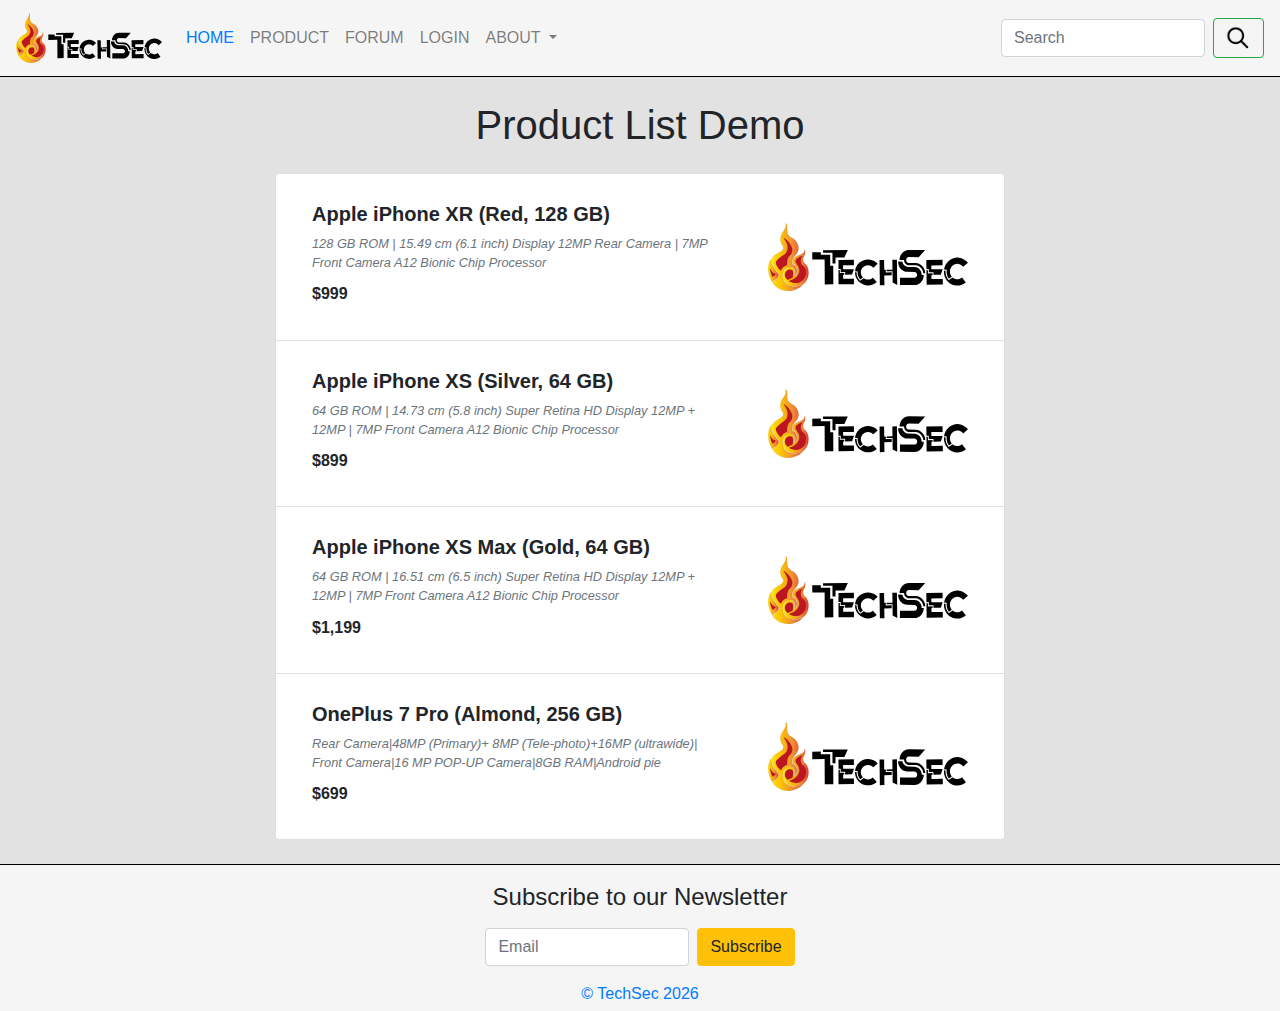
<file: TechSec-main/index.html>
<!DOCTYPE html>
<html>
  <head>
    <title>Welcome to TechSec! Best Price Hub So Far!</title>
    <!-- shows in browser tab-->
    <meta charset="UTF-8" />
    <meta name="viewport" content="width=device-width, initial-scale=1" />
    <!-- external css links -->
    <link rel="stylesheet" href="css/main.css" />
    <link
      rel="stylesheet"
      href="https://maxcdn.bootstrapcdn.com/bootstrap/4.0.0/css/bootstrap.min.css"
      integrity="sha384-Gn5384xqQ1aoWXA+058RXPxPg6fy4IWvTNh0E263XmFcJlSAwiGgFAW/dAiS6JXm"
      crossorigin="anonymous"
    />
    <link rel="shortcut icon" type="image/x-icon" href="images/logo.ico" />

    <script
      src="https://code.jquery.com/jquery-3.2.1.slim.min.js"
      integrity="sha384-KJ3o2DKtIkvYIK3UENzmM7KCkRr/rE9/Qpg6aAZGJwFDMVNA/GpGFF93hXpG5KkN"
      crossorigin="anonymous"
    ></script>
    <script
      src="https://cdnjs.cloudflare.com/ajax/libs/popper.js/1.12.9/umd/popper.min.js"
      integrity="sha384-ApNbgh9B+Y1QKtv3Rn7W3mgPxhU9K/ScQsAP7hUibX39j7fakFPskvXusvfa0b4Q"
      crossorigin="anonymous"
    ></script>
    <script
      src="https://maxcdn.bootstrapcdn.com/bootstrap/4.0.0/js/bootstrap.min.js"
      integrity="sha384-JZR6Spejh4U02d8jOt6vLEHfe/JQGiRRSQQxSfFWpi1MquVdAyjUar5+76PVCmYl"
      crossorigin="anonymous"
    ></script>
    <script src="js/main.js" type="text/javascript"></script>
  </head>

  <body id="top">
    <button onclick="topFunction()" id="myBtn" title="Go to top">
      <img class="UpArrow_style" src="images/Up-Arrow.svg" width="30" />
    </button>

    <!-- Navbar (sit on top) -->

    <nav class="navbar navbar-expand-lg navbar-light">
      <button
        class="navbar-toggler"
        type="button"
        data-toggle="collapse"
        data-target="#navbarTogglerDemo03"
        aria-controls="navbarTogglerDemo03"
        aria-expanded="false"
        aria-label="Toggle navigation"
      >
        <span class="navbar-toggler-icon"></span>
      </button>

      <a class="navbar-brand" href="index.html">
        <img
          loading="lazy"
          src="images/logo.svg"
          alt=""
          height="50"
          class="d-inline-block logo"
        />
      </a>

      <div class="collapse navbar-collapse" id="navbarTogglerDemo03">
        <ul class="navbar-nav mr-auto text-center mt-2 mt-lg-0">
          <li class="nav-item active">
            <a class="nav-link" href="index.html">HOME</a>
          </li>

          <li class="nav-item">
            <a class="nav-link" href="pages/product.html">PRODUCT</a>
          </li>

          <li class="nav-item">
            <a class="nav-link" href="pages/forum.html">FORUM</a>
          </li>

          <li class="nav-item">
            <a class="nav-link" href="pages/login.html">LOGIN</a>
          </li>

          <li class="nav-item dropdown">
            <a
              class="nav-link dropdown-toggle"
              href="#"
              id="navbarDropdown"
              role="button"
              data-toggle="dropdown"
              aria-haspopup="true"
              aria-expanded="false"
            >
              ABOUT
            </a>
            <div
              class="dropdown-menu text-center"
              aria-labelledby="navbarDropdown"
            >
              <a class="dropdown-item" href="pages/about.html">About Us</a>
              <a class="dropdown-item" href="pages/contact.html">Contact Us</a>
              <a class="dropdown-item" href="pages/faq.html">FAQ</a>
              <div class="dropdown-divider"></div>
              <a class="dropdown-item" href="pages/pp.html">Privacy Policy</a>
              <a class="dropdown-item" href="pages/tos.html"
                >Terms of Service</a
              >
              <a class="dropdown-item" href="pages/tracking.html">Tracking</a>
            </div>
          </li>
        </ul>
        <form class="form-inline my-2 my-lg-0 justify-content-center">
          <input
            class="form-control mr-sm-2"
            type="search"
            placeholder="Search"
            aria-label="Search"
          />
          <button class="btn btn-outline-success my-2 my-sm-0" type="submit">
            <img
              loading="lazy"
              src="images/mag.png"
              alt=""
              width="25"
              height="25"
            />
          </button>
        </form>
      </div>
    </nav>
    <!-- Start Body -->

    <div class="container py-4">
      <div class="row text-center mb-3">
        <div class="col-lg-7 mx-auto">
          <h1>Product List Demo</h1>
        </div>
      </div>

      <div class="row">
        <div class="col-lg-8 mx-auto">
          <!-- List group-->
          <ul class="list-group shadow">
            <!-- list group item-->
            <li class="list-group-item">
              <!-- Custom content-->
              <div
                class="media align-items-lg-center flex-column flex-lg-row p-3"
              >
                <div class="media-body order-2 order-lg-1">
                  <h5 class="mt-0 font-weight-bold mb-2">
                    Apple iPhone XR (Red, 128 GB)
                  </h5>
                  <p class="font-italic text-muted mb-0 small">
                    128 GB ROM | 15.49 cm (6.1 inch) Display 12MP Rear Camera |
                    7MP Front Camera A12 Bionic Chip Processor
                  </p>
                  <div
                    class="
                      d-flex
                      align-items-center
                      justify-content-between
                      mt-1
                    "
                  >
                    <h6 class="font-weight-bold my-2">$999</h6>
                    <ul class="list-inline small">
                      <li class="list-inline-item m-0">
                        <i class="fa fa-star text-success"></i>
                      </li>
                      <li class="list-inline-item m-0">
                        <i class="fa fa-star text-success"></i>
                      </li>
                      <li class="list-inline-item m-0">
                        <i class="fa fa-star text-success"></i>
                      </li>
                      <li class="list-inline-item m-0">
                        <i class="fa fa-star text-success"></i>
                      </li>
                      <li class="list-inline-item m-0">
                        <i class="fa fa-star-o text-gray"></i>
                      </li>
                    </ul>
                  </div>
                </div>
                <img
                  src="images/logo.svg"
                  alt="Generic placeholder image"
                  width="200"
                  class="ml-lg-5 order-1 order-lg-2"
                />
              </div>
              <!-- End -->
            </li>
            <!-- End -->
            <!-- list group item-->
            <li class="list-group-item">
              <!-- Custom content-->
              <div
                class="media align-items-lg-center flex-column flex-lg-row p-3"
              >
                <div class="media-body order-2 order-lg-1">
                  <h5 class="mt-0 font-weight-bold mb-2">
                    Apple iPhone XS (Silver, 64 GB)
                  </h5>
                  <p class="font-italic text-muted mb-0 small">
                    64 GB ROM | 14.73 cm (5.8 inch) Super Retina HD Display 12MP
                    + 12MP | 7MP Front Camera A12 Bionic Chip Processor
                  </p>
                  <div
                    class="
                      d-flex
                      align-items-center
                      justify-content-between
                      mt-1
                    "
                  >
                    <h6 class="font-weight-bold my-2">$899</h6>
                    <ul class="list-inline small">
                      <li class="list-inline-item m-0">
                        <i class="fa fa-star text-success"></i>
                      </li>
                      <li class="list-inline-item m-0">
                        <i class="fa fa-star text-success"></i>
                      </li>
                      <li class="list-inline-item m-0">
                        <i class="fa fa-star text-success"></i>
                      </li>
                      <li class="list-inline-item m-0">
                        <i class="fa fa-star text-success"></i>
                      </li>
                      <li class="list-inline-item m-0">
                        <i class="fa fa-star text-success"></i>
                      </li>
                    </ul>
                  </div>
                </div>
                <img
                  src="images/logo.svg"
                  alt="Generic placeholder image"
                  width="200"
                  class="ml-lg-5 order-1 order-lg-2"
                />
              </div>
              <!-- End -->
            </li>
            <!-- End -->
            <!-- list group item -->
            <li class="list-group-item">
              <!-- Custom content-->
              <div
                class="media align-items-lg-center flex-column flex-lg-row p-3"
              >
                <div class="media-body order-2 order-lg-1">
                  <h5 class="mt-0 font-weight-bold mb-2">
                    Apple iPhone XS Max (Gold, 64 GB)
                  </h5>
                  <p class="font-italic text-muted mb-0 small">
                    64 GB ROM | 16.51 cm (6.5 inch) Super Retina HD Display 12MP
                    + 12MP | 7MP Front Camera A12 Bionic Chip Processor
                  </p>
                  <div
                    class="
                      d-flex
                      align-items-center
                      justify-content-between
                      mt-1
                    "
                  >
                    <h6 class="font-weight-bold my-2">$1,199</h6>
                    <ul class="list-inline small">
                      <li class="list-inline-item m-0">
                        <i class="fa fa-star text-success"></i>
                      </li>
                      <li class="list-inline-item m-0">
                        <i class="fa fa-star text-success"></i>
                      </li>
                      <li class="list-inline-item m-0">
                        <i class="fa fa-star text-success"></i>
                      </li>
                      <li class="list-inline-item m-0">
                        <i class="fa fa-star text-success"></i>
                      </li>
                      <li class="list-inline-item m-0">
                        <i class="fa fa-star-o text-gray"></i>
                      </li>
                    </ul>
                  </div>
                </div>
                <img
                  src="images/logo.svg"
                  alt="Generic placeholder image"
                  width="200"
                  class="ml-lg-5 order-1 order-lg-2"
                />
              </div>
              <!-- End -->
            </li>
            <!-- End -->
            <!-- list group item -->
            <li class="list-group-item">
              <!-- Custom content-->
              <div
                class="media align-items-lg-center flex-column flex-lg-row p-3"
              >
                <div class="media-body order-2 order-lg-1">
                  <h5 class="mt-0 font-weight-bold mb-2">
                    OnePlus 7 Pro (Almond, 256 GB)
                  </h5>
                  <p class="font-italic text-muted mb-0 small">
                    Rear Camera|48MP (Primary)+ 8MP (Tele-photo)+16MP
                    (ultrawide)| Front Camera|16 MP POP-UP Camera|8GB
                    RAM|Android pie
                  </p>
                  <div
                    class="
                      d-flex
                      align-items-center
                      justify-content-between
                      mt-1
                    "
                  >
                    <h6 class="font-weight-bold my-2">$699</h6>
                    <ul class="list-inline small">
                      <li class="list-inline-item m-0">
                        <i class="fa fa-star text-success"></i>
                      </li>
                      <li class="list-inline-item m-0">
                        <i class="fa fa-star text-success"></i>
                      </li>
                      <li class="list-inline-item m-0">
                        <i class="fa fa-star text-success"></i>
                      </li>
                      <li class="list-inline-item m-0">
                        <i class="fa fa-star text-success"></i>
                      </li>
                      <li class="list-inline-item m-0">
                        <i class="fa fa-star text-success"></i>
                      </li>
                    </ul>
                  </div>
                </div>
                <img
                  src="images/logo.svg"
                  alt="Generic placeholder image"
                  width="200"
                  class="ml-lg-5 order-1 order-lg-2"
                />
              </div>
              <!-- End -->
            </li>
            <!-- End -->
          </ul>
          <!-- End -->
        </div>
      </div>
    </div>
    <!-- End body -->
  </body>
  <footer class="text-center">
    <h4 class="my-2">Subscribe to our Newsletter</h4>
    <form class="form-inline my-2 justify-content-center">
      <input
        class="form-control mr-sm-2"
        type="email"
        placeholder="Email"
        aria-label="Email"
      />
      <button class="btn btn-warning my-2 my-sm-2" type="submit">
        Subscribe
      </button>
    </form>
    <a href="https://www.techsec.cf/"
      >© TechSec <span id="copyrightFooter"></span
    ></a>
  </footer>
</html>
</file>
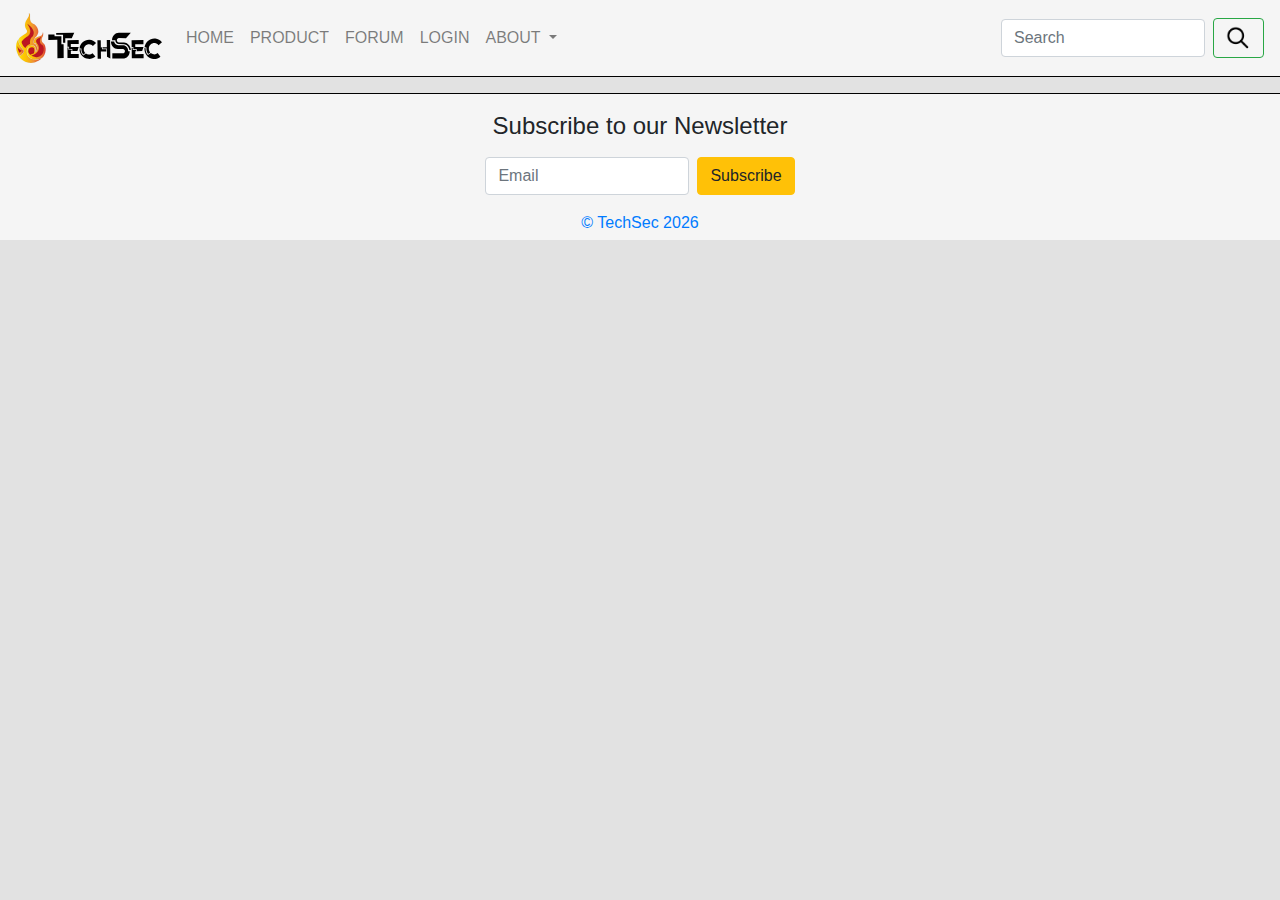
<file: TechSec-main/pages/about.html>
<!DOCTYPE html>
<html>
  <head>
    <title>TechSec - About</title>
    <!-- shows in browser tab-->
    <meta charset="UTF-8" />
    <meta name="viewport" content="width=device-width, initial-scale=1" />
    <!-- external css links -->
    <link rel="stylesheet" href="../css/main.css" />
    <link
      rel="stylesheet"
      href="https://maxcdn.bootstrapcdn.com/bootstrap/4.0.0/css/bootstrap.min.css"
      integrity="sha384-Gn5384xqQ1aoWXA+058RXPxPg6fy4IWvTNh0E263XmFcJlSAwiGgFAW/dAiS6JXm"
      crossorigin="anonymous"
    />
    <link rel="shortcut icon" type="image/x-icon" href="../images/logo.ico" />

    <script
      src="https://code.jquery.com/jquery-3.2.1.slim.min.js"
      integrity="sha384-KJ3o2DKtIkvYIK3UENzmM7KCkRr/rE9/Qpg6aAZGJwFDMVNA/GpGFF93hXpG5KkN"
      crossorigin="anonymous"
    ></script>
    <script
      src="https://cdnjs.cloudflare.com/ajax/libs/popper.js/1.12.9/umd/popper.min.js"
      integrity="sha384-ApNbgh9B+Y1QKtv3Rn7W3mgPxhU9K/ScQsAP7hUibX39j7fakFPskvXusvfa0b4Q"
      crossorigin="anonymous"
    ></script>
    <script
      src="https://maxcdn.bootstrapcdn.com/bootstrap/4.0.0/js/bootstrap.min.js"
      integrity="sha384-JZR6Spejh4U02d8jOt6vLEHfe/JQGiRRSQQxSfFWpi1MquVdAyjUar5+76PVCmYl"
      crossorigin="anonymous"
    ></script>
    <script src="../js/main.js" type="text/javascript"></script>
  </head>

  <body id="top">
    <button onclick="topFunction()" id="myBtn" title="Go to top">
      <img class="UpArrow_style" src="../images/Up-Arrow.svg" width="30" />
    </button>

    <!-- Navbar (sit on top) -->

    <nav class="navbar navbar-expand-lg navbar-light">
      <button
        class="navbar-toggler"
        type="button"
        data-toggle="collapse"
        data-target="#navbarTogglerDemo03"
        aria-controls="navbarTogglerDemo03"
        aria-expanded="false"
        aria-label="Toggle navigation"
      >
        <span class="navbar-toggler-icon"></span>
      </button>

      <a class="navbar-brand" href="../index.html">
        <img
          loading="lazy"
          src="../images/logo.svg"
          alt=""
          height="50"
          class="d-inline-block logo"
        />
      </a>

      <div class="collapse navbar-collapse" id="navbarTogglerDemo03">
        <ul class="navbar-nav mr-auto text-center mt-2 mt-lg-0">
          <li class="nav-item">
            <a class="nav-link" href="../index.html">HOME</a>
          </li>

          <li class="nav-item">
            <a class="nav-link" href="../pages/product.html">PRODUCT</a>
          </li>

          <li class="nav-item">
            <a class="nav-link" href="../pages/forum.html">FORUM</a>
          </li>

          <li class="nav-item">
            <a class="nav-link" href="../pages/login.html">LOGIN</a>
          </li>

          <li class="nav-item dropdown">
            <a
              class="nav-link dropdown-toggle"
              href="#"
              id="navbarDropdown"
              role="button"
              data-toggle="dropdown"
              aria-haspopup="true"
              aria-expanded="false"
            >
              ABOUT
            </a>
            <div
              class="dropdown-menu text-center"
              aria-labelledby="navbarDropdown"
            >
              <a class="dropdown-item active" href="../pages/about.html"
                >About Us</a
              >
              <a class="dropdown-item" href="../pages/contact.html"
                >Contact Us</a
              >
              <a class="dropdown-item" href="../pages/faq.html">FAQ</a>
              <div class="dropdown-divider"></div>
              <a class="dropdown-item" href="../pages/pp.html"
                >Privacy Policy</a
              >
              <a class="dropdown-item" href="../pages/tos.html"
                >Terms of Service</a
              >
              <a class="dropdown-item" href="../pages/tracking.html"
                >Tracking</a
              >
            </div>
          </li>
        </ul>
        <form class="form-inline my-2 my-lg-0 justify-content-center">
          <input
            class="form-control mr-sm-2"
            type="search"
            placeholder="Search"
            aria-label="Search"
          />
          <button class="btn btn-outline-success my-2 my-sm-0" type="submit">
            <img
              loading="lazy"
              src="../images/mag.png"
              alt=""
              width="25"
              height="25"
            />
          </button>
        </form>
      </div>
    </nav>

    <!-- Start body -->
    <div class="m-3"></div>

    <!-- End body -->
  </body>
  <footer class="text-center">
    <h4 class="my-2">Subscribe to our Newsletter</h4>
    <form class="form-inline my-2 justify-content-center">
      <input
        class="form-control mr-sm-2"
        type="email"
        placeholder="Email"
        aria-label="Email"
      />
      <button class="btn btn-warning my-2 my-sm-2" type="submit">
        Subscribe
      </button>
    </form>
    <a href="https://www.techsec.cf/"
      >© TechSec <span id="copyrightFooter"></span
    ></a>
  </footer>
</html>
</file>
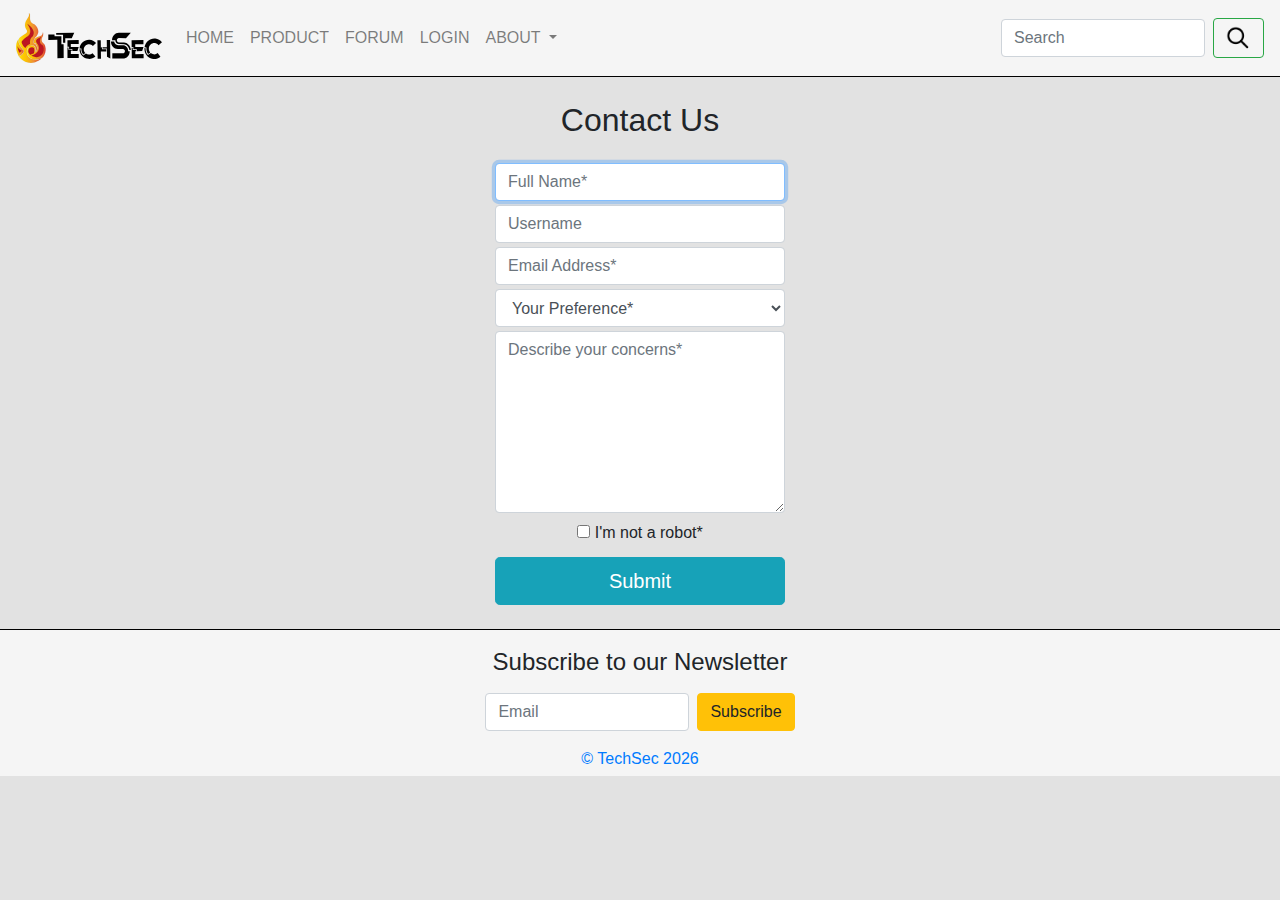
<file: TechSec-main/pages/contact.html>
<!DOCTYPE html>
<html>
  <head>
    <title>TechSec - Conatact Us</title>
    <!-- shows in browser tab-->
    <meta charset="UTF-8" />
    <meta name="viewport" content="width=device-width, initial-scale=1" />
    <!-- external css links -->
    <link rel="stylesheet" href="../css/main.css" />
    <link
      rel="stylesheet"
      href="https://maxcdn.bootstrapcdn.com/bootstrap/4.0.0/css/bootstrap.min.css"
      integrity="sha384-Gn5384xqQ1aoWXA+058RXPxPg6fy4IWvTNh0E263XmFcJlSAwiGgFAW/dAiS6JXm"
      crossorigin="anonymous"
    />
    <link rel="shortcut icon" type="image/x-icon" href="../images/logo.ico" />

    <script
      src="https://code.jquery.com/jquery-3.2.1.slim.min.js"
      integrity="sha384-KJ3o2DKtIkvYIK3UENzmM7KCkRr/rE9/Qpg6aAZGJwFDMVNA/GpGFF93hXpG5KkN"
      crossorigin="anonymous"
    ></script>
    <script
      src="https://cdnjs.cloudflare.com/ajax/libs/popper.js/1.12.9/umd/popper.min.js"
      integrity="sha384-ApNbgh9B+Y1QKtv3Rn7W3mgPxhU9K/ScQsAP7hUibX39j7fakFPskvXusvfa0b4Q"
      crossorigin="anonymous"
    ></script>
    <script
      src="https://maxcdn.bootstrapcdn.com/bootstrap/4.0.0/js/bootstrap.min.js"
      integrity="sha384-JZR6Spejh4U02d8jOt6vLEHfe/JQGiRRSQQxSfFWpi1MquVdAyjUar5+76PVCmYl"
      crossorigin="anonymous"
    ></script>
    <script src="../js/main.js"></script>
  </head>

  <body id="top">
    <button onclick="topFunction()" id="myBtn" title="Go to top">
      <img class="UpArrow_style" src="../images/Up-Arrow.svg" width="30" />
    </button>

    <nav class="navbar navbar-expand-lg navbar-light">
      <button
        class="navbar-toggler"
        type="button"
        data-toggle="collapse"
        data-target="#navbarTogglerDemo03"
        aria-controls="navbarTogglerDemo03"
        aria-expanded="false"
        aria-label="Toggle navigation"
      >
        <span class="navbar-toggler-icon"></span>
      </button>

      <a class="navbar-brand" href="../index.html">
        <img
          loading="lazy"
          src="../images/logo.svg"
          alt=""
          height="50"
          class="d-inline-block logo"
        />
      </a>

      <div class="collapse navbar-collapse" id="navbarTogglerDemo03">
        <ul class="navbar-nav mr-auto text-center mt-2 mt-lg-0">
          <li class="nav-item">
            <a class="nav-link" href="../index.html">HOME</a>
          </li>

          <li class="nav-item">
            <a class="nav-link" href="../pages/product.html">PRODUCT</a>
          </li>

          <li class="nav-item">
            <a class="nav-link" href="../pages/forum.html">FORUM</a>
          </li>

          <li class="nav-item">
            <a class="nav-link" href="../pages/login.html">LOGIN</a>
          </li>

          <li class="nav-item dropdown">
            <a
              class="nav-link dropdown-toggle"
              href="#"
              id="navbarDropdown"
              role="button"
              data-toggle="dropdown"
              aria-haspopup="true"
              aria-expanded="false"
            >
              ABOUT
            </a>
            <div
              class="dropdown-menu text-center"
              aria-labelledby="navbarDropdown"
            >
              <a class="dropdown-item" href="../pages/about.html">About Us</a>
              <a class="dropdown-item active" href="../pages/contact.html"
                >Contact Us</a
              >
              <a class="dropdown-item" href="../pages/faq.html">FAQ</a>
              <div class="dropdown-divider"></div>
              <a class="dropdown-item" href="../pages/pp.html"
                >Privacy Policy</a
              >
              <a class="dropdown-item" href="../pages/tos.html"
                >Terms of Service</a
              >
              <a class="dropdown-item" href="../pages/tracking.html"
                >Tracking</a
              >
            </div>
          </li>
        </ul>
        <form class="form-inline my-2 my-lg-0 justify-content-center">
          <input
            class="form-control mr-sm-2"
            type="search"
            placeholder="Search"
            aria-label="Search"
          />
          <button class="btn btn-outline-success my-2 my-sm-0" type="submit">
            <img
              loading="lazy"
              src="../images/mag.png"
              alt=""
              width="25"
              height="25"
            />
          </button>
        </form>
      </div>
    </nav>

    <!-- Form Start -->

    <div class="container-fluid">
      <div class="row">
        <div class="col-12 col-sm-6 col-md-3 mx-auto text-center">
          <form>
            <div><h2 class="mt-4 mb-4">Contact Us</h2></div>

            <label for="name" class="sr-only">Full name</label>
            <input
              type="text"
              id="username"
              class="form-control mb-1"
              placeholder="Full Name*"
              minlength="5"
              required
              autofocus
            />

            <label for="username" class="sr-only">Username</label>
            <input
              type="text"
              id="username"
              class="form-control mb-1"
              placeholder="Username"
              minlength="5"
            />

            <label for="email" class="sr-only">Email address</label>
            <input
              type="email"
              id="email"
              class="form-control mb-1"
              placeholder="Email Address*"
              pattern="[^@\s]+@[^@\s]+\.[^@\s]+"
              required
            />

            <select class="form-control mb-1" required>
              <option selected>Your Preference*</option>
              <option value="customer">Customer</option>
              <option value="supplier">Supplier</option>
              <option value="guest">Guest</option>
            </select>

            <textarea
              class="form-control"
              style="text-align: left !important"
              id="description"
              name="description"
              rows="7"
              placeholder="Describe your concerns*"
              required
            ></textarea>

            <div class="checkbox mt-2 mb-1">
              <label>
                <input type="checkbox" value="agree" required /> I'm not a
                robot*</label
              >
            </div>
            <div class="mt-1 mb-4">
              <button type="submit" class="btn btn-lg btn-block btn-info">
                Submit
              </button>
            </div>
          </form>
        </div>
      </div>
    </div>
  </body>

  <footer class="text-center">
    <h4 class="my-2">Subscribe to our Newsletter</h4>
    <form class="form-inline my-2 justify-content-center">
      <input
        class="form-control mr-sm-2"
        type="email"
        placeholder="Email"
        aria-label="Email"
      />
      <button class="btn btn-warning my-2 my-sm-2" type="submit">
        Subscribe
      </button>
    </form>
    <a href="https://www.techsec.cf/"
      >© TechSec <span id="copyrightFooter"></span
    ></a>
  </footer>
</html>
</file>
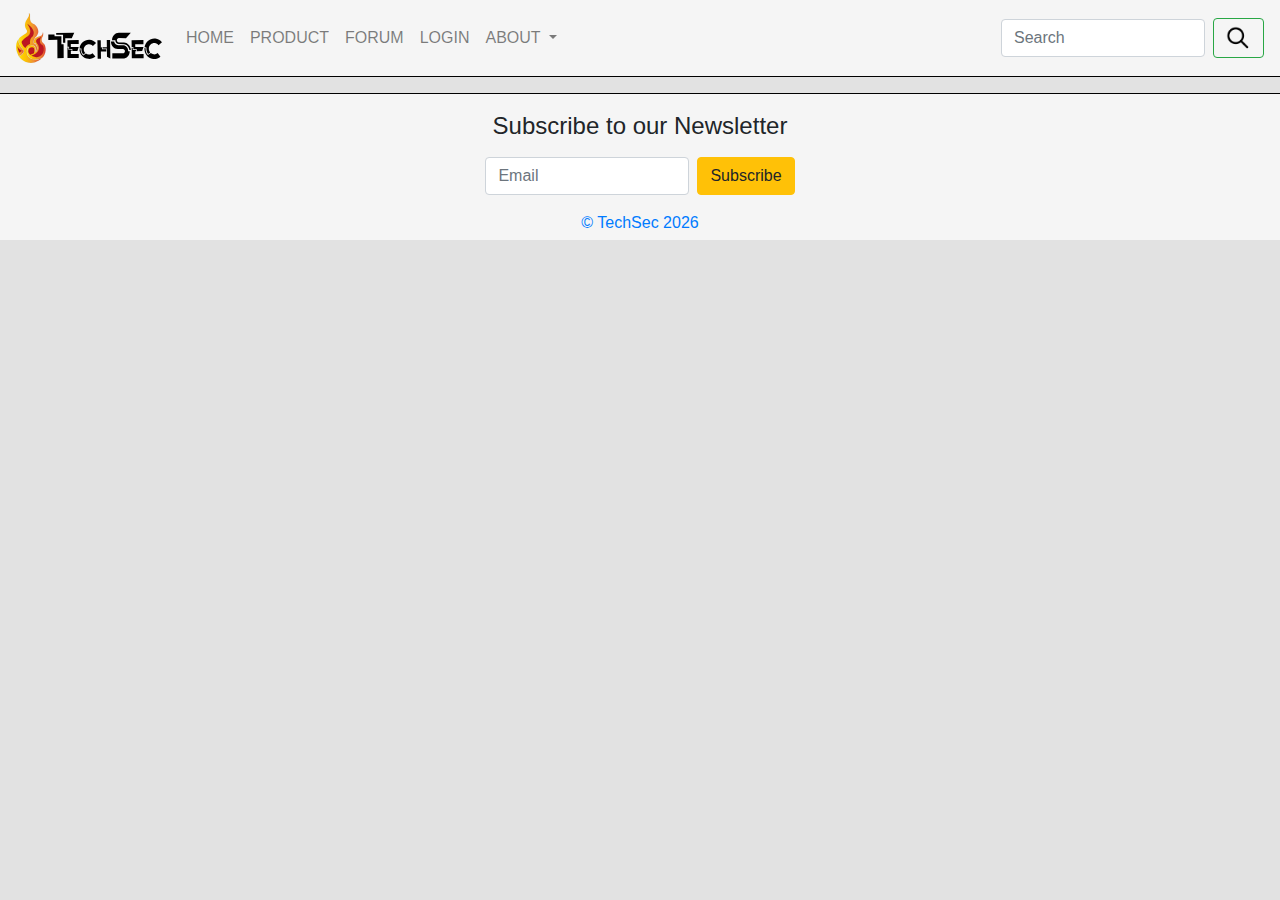
<file: TechSec-main/pages/faq.html>
<!DOCTYPE html>
<html>
  <head>
    <title>TechSec - FAQ</title>
    <!-- shows in browser tab-->
    <meta charset="UTF-8" />
    <meta name="viewport" content="width=device-width, initial-scale=1" />
    <!-- external css links -->
    <link rel="stylesheet" href="../css/main.css" />
    <link
      rel="stylesheet"
      href="https://maxcdn.bootstrapcdn.com/bootstrap/4.0.0/css/bootstrap.min.css"
      integrity="sha384-Gn5384xqQ1aoWXA+058RXPxPg6fy4IWvTNh0E263XmFcJlSAwiGgFAW/dAiS6JXm"
      crossorigin="anonymous"
    />
    <link rel="shortcut icon" type="image/x-icon" href="../images/logo.ico" />

    <script
      src="https://code.jquery.com/jquery-3.2.1.slim.min.js"
      integrity="sha384-KJ3o2DKtIkvYIK3UENzmM7KCkRr/rE9/Qpg6aAZGJwFDMVNA/GpGFF93hXpG5KkN"
      crossorigin="anonymous"
    ></script>
    <script
      src="https://cdnjs.cloudflare.com/ajax/libs/popper.js/1.12.9/umd/popper.min.js"
      integrity="sha384-ApNbgh9B+Y1QKtv3Rn7W3mgPxhU9K/ScQsAP7hUibX39j7fakFPskvXusvfa0b4Q"
      crossorigin="anonymous"
    ></script>
    <script
      src="https://maxcdn.bootstrapcdn.com/bootstrap/4.0.0/js/bootstrap.min.js"
      integrity="sha384-JZR6Spejh4U02d8jOt6vLEHfe/JQGiRRSQQxSfFWpi1MquVdAyjUar5+76PVCmYl"
      crossorigin="anonymous"
    ></script>
    <script src="../js/main.js" type="text/javascript"></script>
  </head>

  <body id="top">
    <button onclick="topFunction()" id="myBtn" title="Go to top">
      <img class="UpArrow_style" src="../images/Up-Arrow.svg" width="30" />
    </button>

    <!-- Navbar (sit on top) -->

    <nav class="navbar navbar-expand-lg navbar-light">
      <button
        class="navbar-toggler"
        type="button"
        data-toggle="collapse"
        data-target="#navbarTogglerDemo03"
        aria-controls="navbarTogglerDemo03"
        aria-expanded="false"
        aria-label="Toggle navigation"
      >
        <span class="navbar-toggler-icon"></span>
      </button>

      <a class="navbar-brand" href="../index.html">
        <img
          loading="lazy"
          src="../images/logo.svg"
          alt=""
          height="50"
          class="d-inline-block logo"
        />
      </a>

      <div class="collapse navbar-collapse" id="navbarTogglerDemo03">
        <ul class="navbar-nav mr-auto text-center mt-2 mt-lg-0">
          <li class="nav-item">
            <a class="nav-link" href="../index.html">HOME</a>
          </li>

          <li class="nav-item">
            <a class="nav-link" href="../pages/product.html">PRODUCT</a>
          </li>

          <li class="nav-item">
            <a class="nav-link" href="../pages/forum.html">FORUM</a>
          </li>

          <li class="nav-item">
            <a class="nav-link" href="../pages/login.html">LOGIN</a>
          </li>

          <li class="nav-item dropdown">
            <a
              class="nav-link dropdown-toggle"
              href="#"
              id="navbarDropdown"
              role="button"
              data-toggle="dropdown"
              aria-haspopup="true"
              aria-expanded="false"
            >
              ABOUT
            </a>
            <div
              class="dropdown-menu text-center"
              aria-labelledby="navbarDropdown"
            >
              <a class="dropdown-item" href="../pages/about.html">About Us</a>
              <a class="dropdown-item" href="../pages/contact.html"
                >Contact Us</a
              >
              <a class="dropdown-item active" href="../pages/faq.html">FAQ</a>
              <div class="dropdown-divider"></div>
              <a class="dropdown-item" href="../pages/pp.html"
                >Privacy Policy</a
              >
              <a class="dropdown-item" href="../pages/tos.html"
                >Terms of Service</a
              >
              <a class="dropdown-item" href="../pages/tracking.html"
                >Tracking</a
              >
            </div>
          </li>
        </ul>
        <form class="form-inline my-2 my-lg-0 justify-content-center">
          <input
            class="form-control mr-sm-2"
            type="search"
            placeholder="Search"
            aria-label="Search"
          />
          <button class="btn btn-outline-success my-2 my-sm-0" type="submit">
            <img
              loading="lazy"
              src="../images/mag.png"
              alt=""
              width="25"
              height="25"
            />
          </button>
        </form>
      </div>
    </nav>

    <!-- Start body -->
    <div class="m-3"></div>

    <!-- End body -->
  </body>
  <footer class="text-center">
    <h4 class="my-2">Subscribe to our Newsletter</h4>
    <form class="form-inline my-2 justify-content-center">
      <input
        class="form-control mr-sm-2"
        type="email"
        placeholder="Email"
        aria-label="Email"
      />
      <button class="btn btn-warning my-2 my-sm-2" type="submit">
        Subscribe
      </button>
    </form>
    <a href="https://www.techsec.cf/"
      >© TechSec <span id="copyrightFooter"></span
    ></a>
  </footer>
</html>
</file>
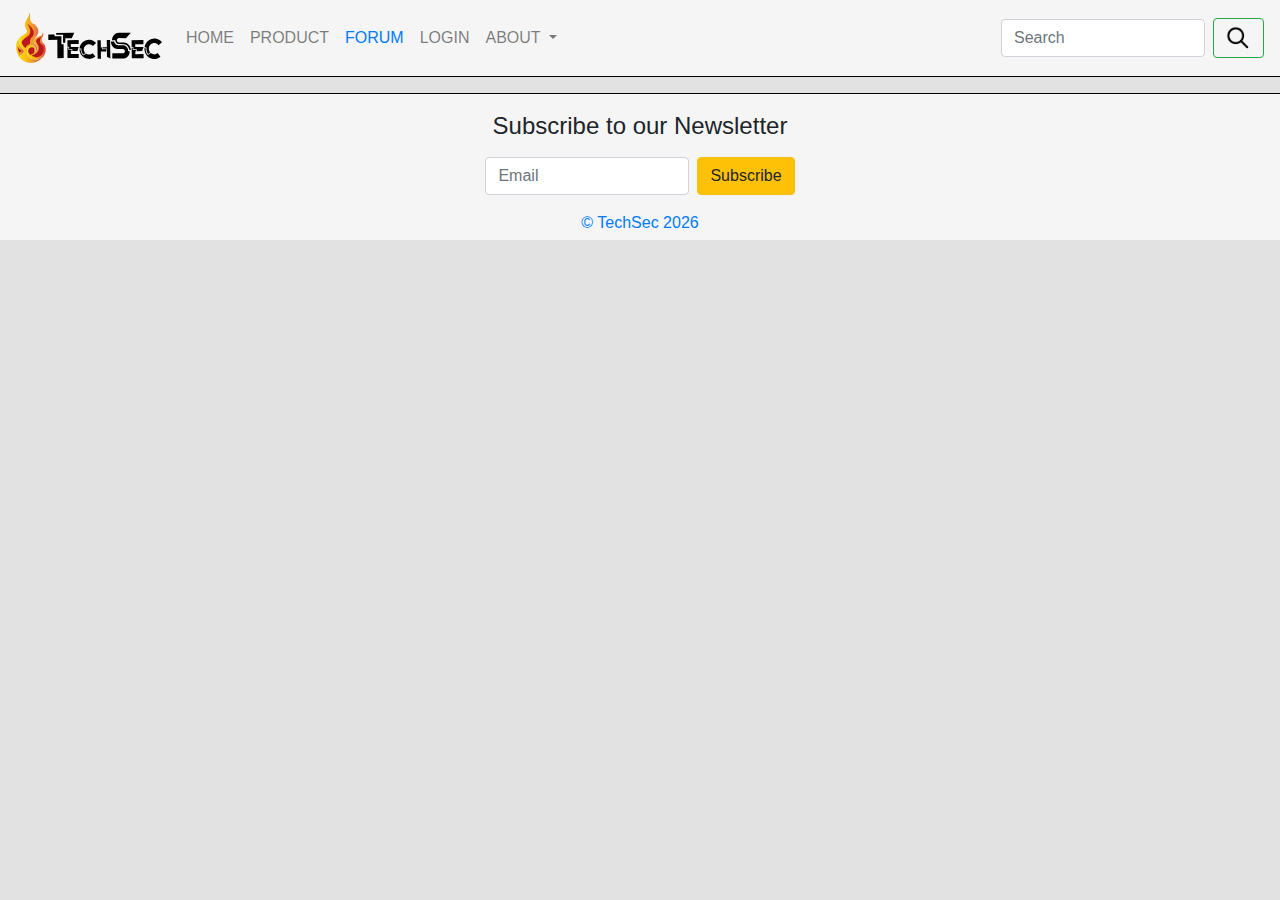
<file: TechSec-main/pages/forum.html>
<!DOCTYPE html>
<html>
  <head>
    <title>TechSec - Forum</title>
    <!-- shows in browser tab-->
    <meta charset="UTF-8" />
    <meta name="viewport" content="width=device-width, initial-scale=1" />
    <!-- external css links -->
    <link rel="stylesheet" href="../css/main.css" />
    <link
      rel="stylesheet"
      href="https://maxcdn.bootstrapcdn.com/bootstrap/4.0.0/css/bootstrap.min.css"
      integrity="sha384-Gn5384xqQ1aoWXA+058RXPxPg6fy4IWvTNh0E263XmFcJlSAwiGgFAW/dAiS6JXm"
      crossorigin="anonymous"
    />
    <link rel="shortcut icon" type="image/x-icon" href="../images/logo.ico" />

    <script
      src="https://code.jquery.com/jquery-3.2.1.slim.min.js"
      integrity="sha384-KJ3o2DKtIkvYIK3UENzmM7KCkRr/rE9/Qpg6aAZGJwFDMVNA/GpGFF93hXpG5KkN"
      crossorigin="anonymous"
    ></script>
    <script
      src="https://cdnjs.cloudflare.com/ajax/libs/popper.js/1.12.9/umd/popper.min.js"
      integrity="sha384-ApNbgh9B+Y1QKtv3Rn7W3mgPxhU9K/ScQsAP7hUibX39j7fakFPskvXusvfa0b4Q"
      crossorigin="anonymous"
    ></script>
    <script
      src="https://maxcdn.bootstrapcdn.com/bootstrap/4.0.0/js/bootstrap.min.js"
      integrity="sha384-JZR6Spejh4U02d8jOt6vLEHfe/JQGiRRSQQxSfFWpi1MquVdAyjUar5+76PVCmYl"
      crossorigin="anonymous"
    ></script>
    <script src="../js/main.js" type="text/javascript"></script>
  </head>

  <body id="top">
    <button onclick="topFunction()" id="myBtn" title="Go to top">
      <img class="UpArrow_style" src="../images/Up-Arrow.svg" width="30" />
    </button>

    <!-- Navbar (sit on top) -->

    <nav class="navbar navbar-expand-lg navbar-light">
      <button
        class="navbar-toggler"
        type="button"
        data-toggle="collapse"
        data-target="#navbarTogglerDemo03"
        aria-controls="navbarTogglerDemo03"
        aria-expanded="false"
        aria-label="Toggle navigation"
      >
        <span class="navbar-toggler-icon"></span>
      </button>

      <a class="navbar-brand" href="../index.html">
        <img
          loading="lazy"
          src="../images/logo.svg"
          alt=""
          height="50"
          class="d-inline-block logo"
        />
      </a>

      <div class="collapse navbar-collapse" id="navbarTogglerDemo03">
        <ul class="navbar-nav mr-auto text-center mt-2 mt-lg-0">
          <li class="nav-item">
            <a class="nav-link" href="../index.html">HOME</a>
          </li>

          <li class="nav-item">
            <a class="nav-link" href="../pages/product.html">PRODUCT</a>
          </li>

          <li class="nav-item">
            <a class="nav-link active" href="../pages/forum.html">FORUM</a>
          </li>

          <li class="nav-item">
            <a class="nav-link" href="../pages/login.html">LOGIN</a>
          </li>

          <li class="nav-item dropdown">
            <a
              class="nav-link dropdown-toggle"
              href="#"
              id="navbarDropdown"
              role="button"
              data-toggle="dropdown"
              aria-haspopup="true"
              aria-expanded="false"
            >
              ABOUT
            </a>
            <div
              class="dropdown-menu text-center"
              aria-labelledby="navbarDropdown"
            >
              <a class="dropdown-item" href="../pages/about.html">About Us</a>
              <a class="dropdown-item" href="../pages/contact.html"
                >Contact Us</a
              >
              <a class="dropdown-item" href="../pages/faq.html">FAQ</a>
              <div class="dropdown-divider"></div>
              <a class="dropdown-item" href="../pages/pp.html"
                >Privacy Policy</a
              >
              <a class="dropdown-item" href="../pages/tos.html"
                >Terms of Service</a
              >
              <a class="dropdown-item" href="../pages/tracking.html"
                >Tracking</a
              >
            </div>
          </li>
        </ul>
        <form class="form-inline my-2 my-lg-0 justify-content-center">
          <input
            class="form-control mr-sm-2"
            type="search"
            placeholder="Search"
            aria-label="Search"
          />
          <button class="btn btn-outline-success my-2 my-sm-0" type="submit">
            <img
              loading="lazy"
              src="../images/mag.png"
              alt=""
              width="25"
              height="25"
            />
          </button>
        </form>
      </div>
    </nav>

    <!-- Start body -->
    <div class="m-3"></div>

    <!-- End body -->
  </body>
  <footer class="text-center">
    <h4 class="my-2">Subscribe to our Newsletter</h4>
    <form class="form-inline my-2 justify-content-center">
      <input
        class="form-control mr-sm-2"
        type="email"
        placeholder="Email"
        aria-label="Email"
      />
      <button class="btn btn-warning my-2 my-sm-2" type="submit">
        Subscribe
      </button>
    </form>
    <a href="https://www.techsec.cf/"
      >© TechSec <span id="copyrightFooter"></span
    ></a>
  </footer>
</html>
</file>
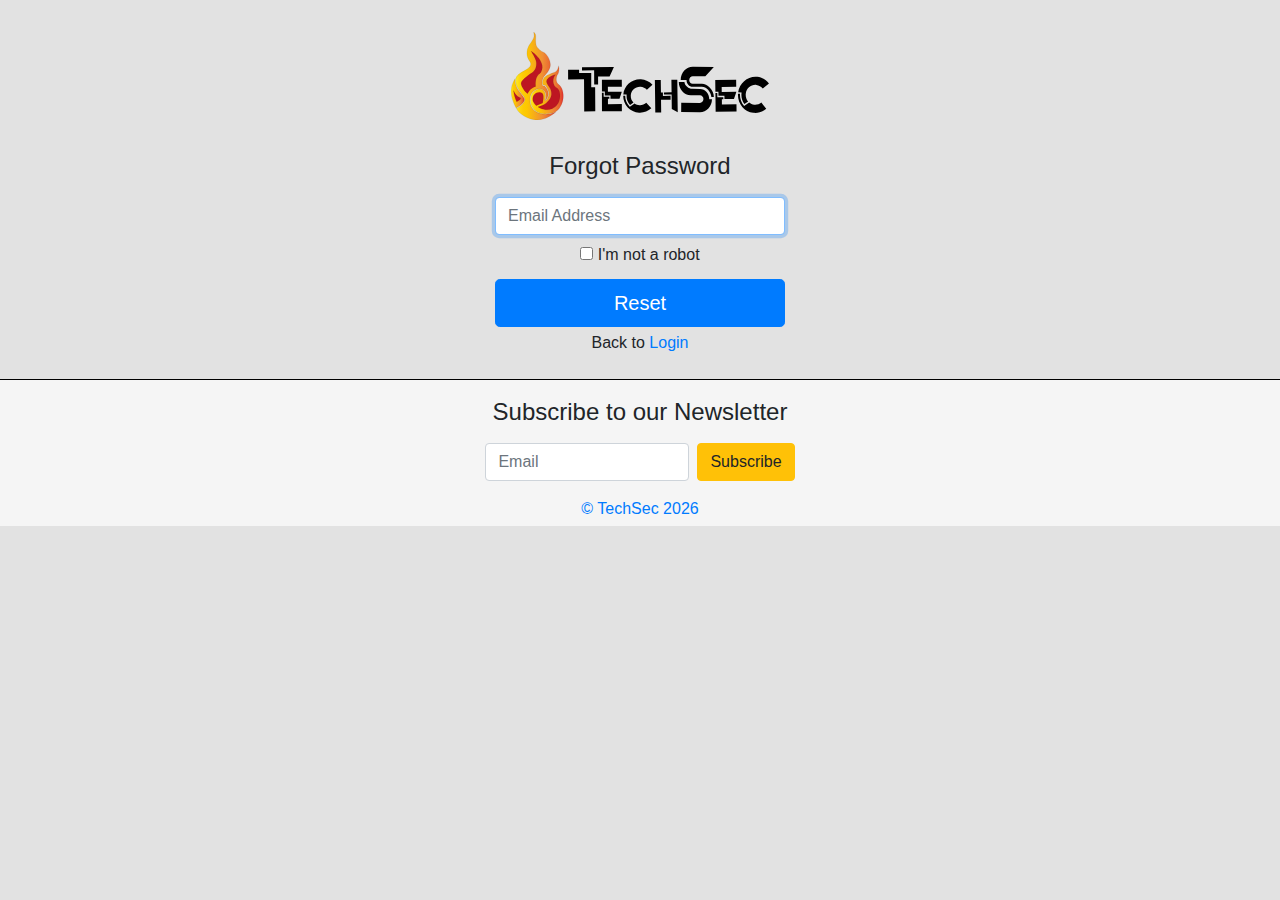
<file: TechSec-main/pages/fpass.html>
<!DOCTYPE html>
<html>
  <head>
    <title>TechSec - Forgot Password</title>
    <!-- shows in browser tab-->
    <meta charset="UTF-8" />
    <meta name="viewport" content="width=device-width, initial-scale=1" />
    <!-- external css links -->
    <link rel="stylesheet" href="../css/main.css" />
    <link
      rel="stylesheet"
      href="https://maxcdn.bootstrapcdn.com/bootstrap/4.0.0/css/bootstrap.min.css"
      integrity="sha384-Gn5384xqQ1aoWXA+058RXPxPg6fy4IWvTNh0E263XmFcJlSAwiGgFAW/dAiS6JXm"
      crossorigin="anonymous"
    />
    <link rel="shortcut icon" type="image/x-icon" href="../images/logo.ico" />

    <script
      src="https://code.jquery.com/jquery-3.2.1.slim.min.js"
      integrity="sha384-KJ3o2DKtIkvYIK3UENzmM7KCkRr/rE9/Qpg6aAZGJwFDMVNA/GpGFF93hXpG5KkN"
      crossorigin="anonymous"
    ></script>
    <script
      src="https://cdnjs.cloudflare.com/ajax/libs/popper.js/1.12.9/umd/popper.min.js"
      integrity="sha384-ApNbgh9B+Y1QKtv3Rn7W3mgPxhU9K/ScQsAP7hUibX39j7fakFPskvXusvfa0b4Q"
      crossorigin="anonymous"
    ></script>
    <script
      src="https://maxcdn.bootstrapcdn.com/bootstrap/4.0.0/js/bootstrap.min.js"
      integrity="sha384-JZR6Spejh4U02d8jOt6vLEHfe/JQGiRRSQQxSfFWpi1MquVdAyjUar5+76PVCmYl"
      crossorigin="anonymous"
    ></script>
    <script src="../js/main.js"></script>
  </head>

  <body id="top">
    <button onclick="topFunction()" id="myBtn" title="Go to top">
      <img class="UpArrow_style" src="../images/Up-Arrow.svg" width="30" />
    </button>
    <div class="container-fluid">
      <div class="row">
        <div class="col-12 col-sm-6 col-md-3 mx-auto text-center">
          <form>
            <div class="p-3">
              <a class="logo" href="../index.html">
                <img
                  class="mt-3 mb-3"
                  loading="lazy"
                  src="../images/logo.svg"
                  height="auto"
                />
              </a>
            </div>
            <div><h4 class="font-weight-normal mb-3">Forgot Password</h4></div>
            <label for="email" class="sr-only">Email address</label>
            <input
              type="email"
              id="email"
              class="form-control mb-1"
              placeholder="Email Address"
              pattern="[^@\s]+@[^@\s]+\.[^@\s]+"
              required
              autofocus
            />

            <div class="checkbox mt-2">
              <label>
                <input type="checkbox" value="notrobot" required /> I'm not a
                robot</label
              >
            </div>
            <div class="mt-1">
              <button type="submit" class="btn btn-lg btn-block btn-primary">
                Reset
              </button>
            </div>
            <div class="mt-1 mb-4">
              Back to <a href="../pages/login.html"> Login</a>
            </div>
          </form>
        </div>
      </div>
    </div>
  </body>

  <footer class="text-center">
    <h4 class="my-2">Subscribe to our Newsletter</h4>
    <form class="form-inline my-2 justify-content-center">
      <input
        class="form-control mr-sm-2"
        type="email"
        placeholder="Email"
        aria-label="Email"
      />
      <button class="btn btn-warning my-2 my-sm-2" type="submit">
        Subscribe
      </button>
    </form>
    <a href="https://www.techsec.cf/"
      >© TechSec <span id="copyrightFooter"></span
    ></a>
  </footer>
</html>
</file>
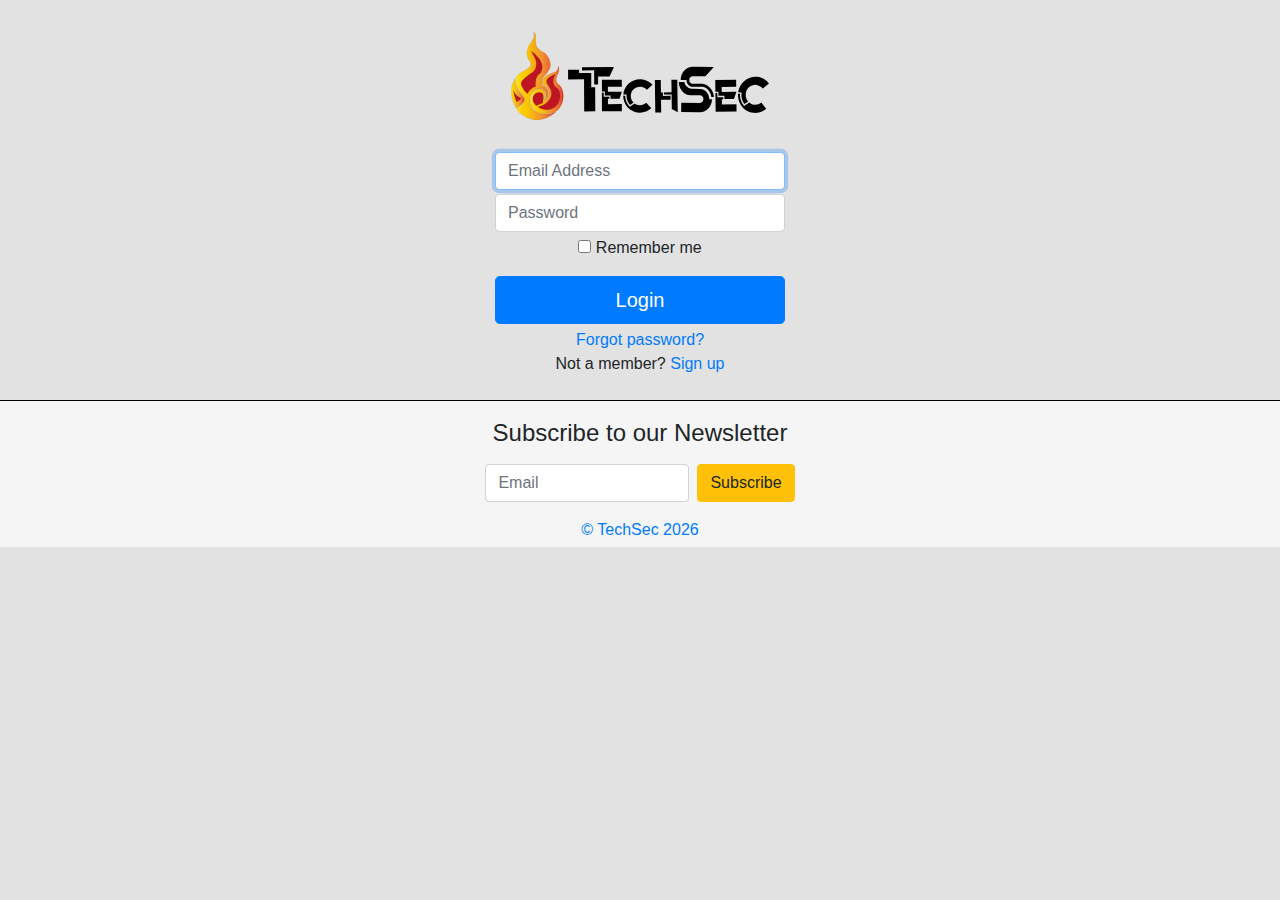
<file: TechSec-main/pages/login.html>
<!DOCTYPE html>
<html>
  <head>
    <title>TechSec - Log In or Sign Up</title>
    <!-- shows in browser tab-->
    <meta charset="UTF-8" />
    <meta name="viewport" content="width=device-width, initial-scale=1" />
    <!-- external css links -->
    <link rel="stylesheet" href="../css/main.css" />
    <link
      rel="stylesheet"
      href="https://maxcdn.bootstrapcdn.com/bootstrap/4.0.0/css/bootstrap.min.css"
      integrity="sha384-Gn5384xqQ1aoWXA+058RXPxPg6fy4IWvTNh0E263XmFcJlSAwiGgFAW/dAiS6JXm"
      crossorigin="anonymous"
    />
    <link rel="shortcut icon" type="image/x-icon" href="../images/logo.ico" />

    <script
      src="https://code.jquery.com/jquery-3.2.1.slim.min.js"
      integrity="sha384-KJ3o2DKtIkvYIK3UENzmM7KCkRr/rE9/Qpg6aAZGJwFDMVNA/GpGFF93hXpG5KkN"
      crossorigin="anonymous"
    ></script>
    <script
      src="https://cdnjs.cloudflare.com/ajax/libs/popper.js/1.12.9/umd/popper.min.js"
      integrity="sha384-ApNbgh9B+Y1QKtv3Rn7W3mgPxhU9K/ScQsAP7hUibX39j7fakFPskvXusvfa0b4Q"
      crossorigin="anonymous"
    ></script>
    <script
      src="https://maxcdn.bootstrapcdn.com/bootstrap/4.0.0/js/bootstrap.min.js"
      integrity="sha384-JZR6Spejh4U02d8jOt6vLEHfe/JQGiRRSQQxSfFWpi1MquVdAyjUar5+76PVCmYl"
      crossorigin="anonymous"
    ></script>
    <script src="../js/main.js"></script>
  </head>

  <body id="top">
    <button onclick="topFunction()" id="myBtn" title="Go to top">
      <img class="UpArrow_style" src="../images/Up-Arrow.svg" width="30" />
    </button>
    <div class="container-fluid">
      <div class="row">
        <div class="col-12 col-sm-6 col-md-3 mx-auto text-center">
          <form>
            <div class="p-3">
              <a class="logo" href="../index.html">
                <img
                  class="mt-3 mb-3"
                  loading="lazy"
                  src="../images/logo.svg"
                  height="auto"
                />
              </a>
            </div>
            <label for="email" class="sr-only">Email address</label>
            <input
              type="email"
              id="email"
              class="form-control mb-1"
              placeholder="Email Address"
              pattern="[^@\s]+@[^@\s]+\.[^@\s]+"
              required
              autofocus
            />

            <label for="password" class="sr-only">Password</label>
            <input
              type="password"
              id="password"
              class="form-control"
              placeholder="Password"
              minlength="8"
              required
            />
            <div class="checkbox mt-1">
              <label>
                <input type="checkbox" value="remember-me" /> Remember me</label
              >
            </div>
            <div class="mt-2">
              <button type="submit" class="btn btn-lg btn-block btn-primary">
                Login
              </button>
            </div>
            <div class="mt-1 mb-4">
              <a href="../pages/fpass.html">Forgot password?</a>
              <p>Not a member? <a href="../pages/signup.html">Sign up</a></p>
            </div>
          </form>
        </div>
      </div>
    </div>
  </body>

  <footer class="text-center">
    <h4 class="my-2">Subscribe to our Newsletter</h4>
    <form class="form-inline my-2 justify-content-center">
      <input
        class="form-control mr-sm-2"
        type="email"
        placeholder="Email"
        aria-label="Email"
      />
      <button class="btn btn-warning my-2 my-sm-2" type="submit">
        Subscribe
      </button>
    </form>
    <a href="https://www.techsec.cf/"
      >© TechSec <span id="copyrightFooter"></span
    ></a>
  </footer>
</html>
</file>
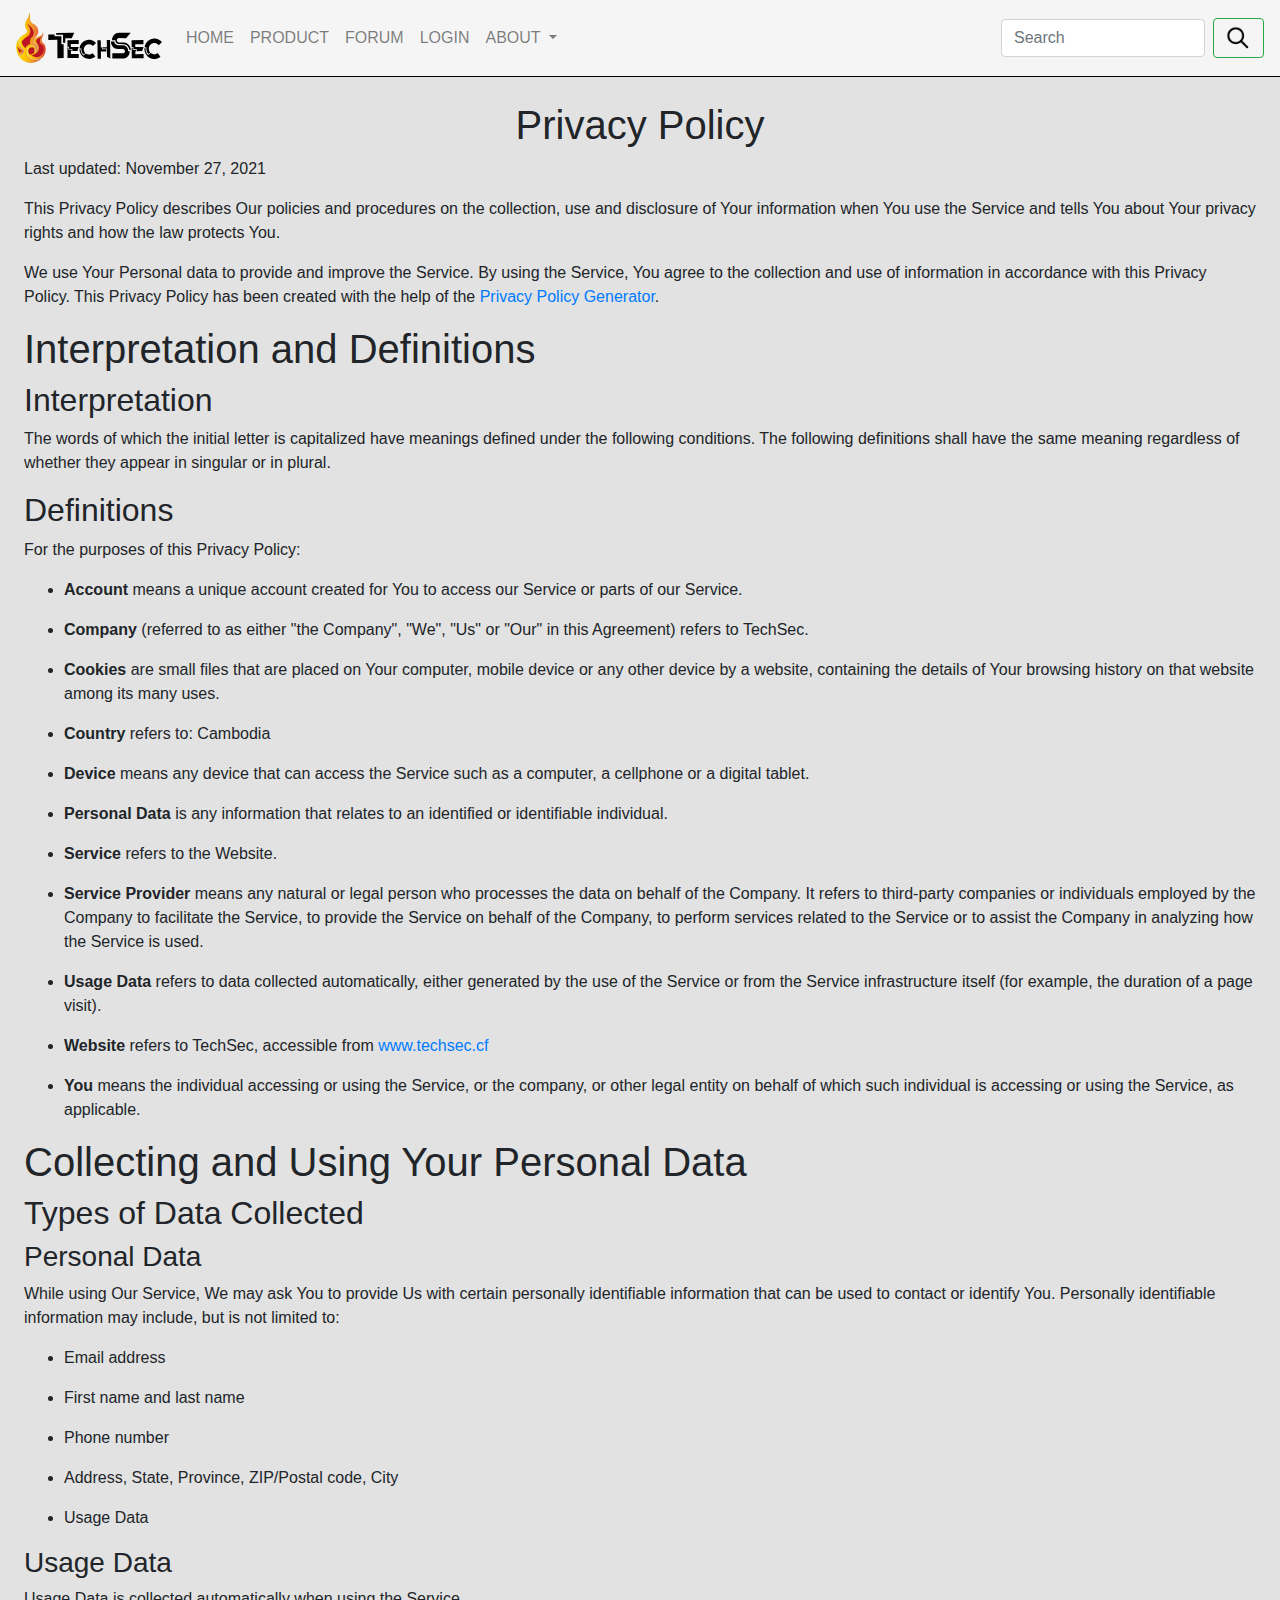
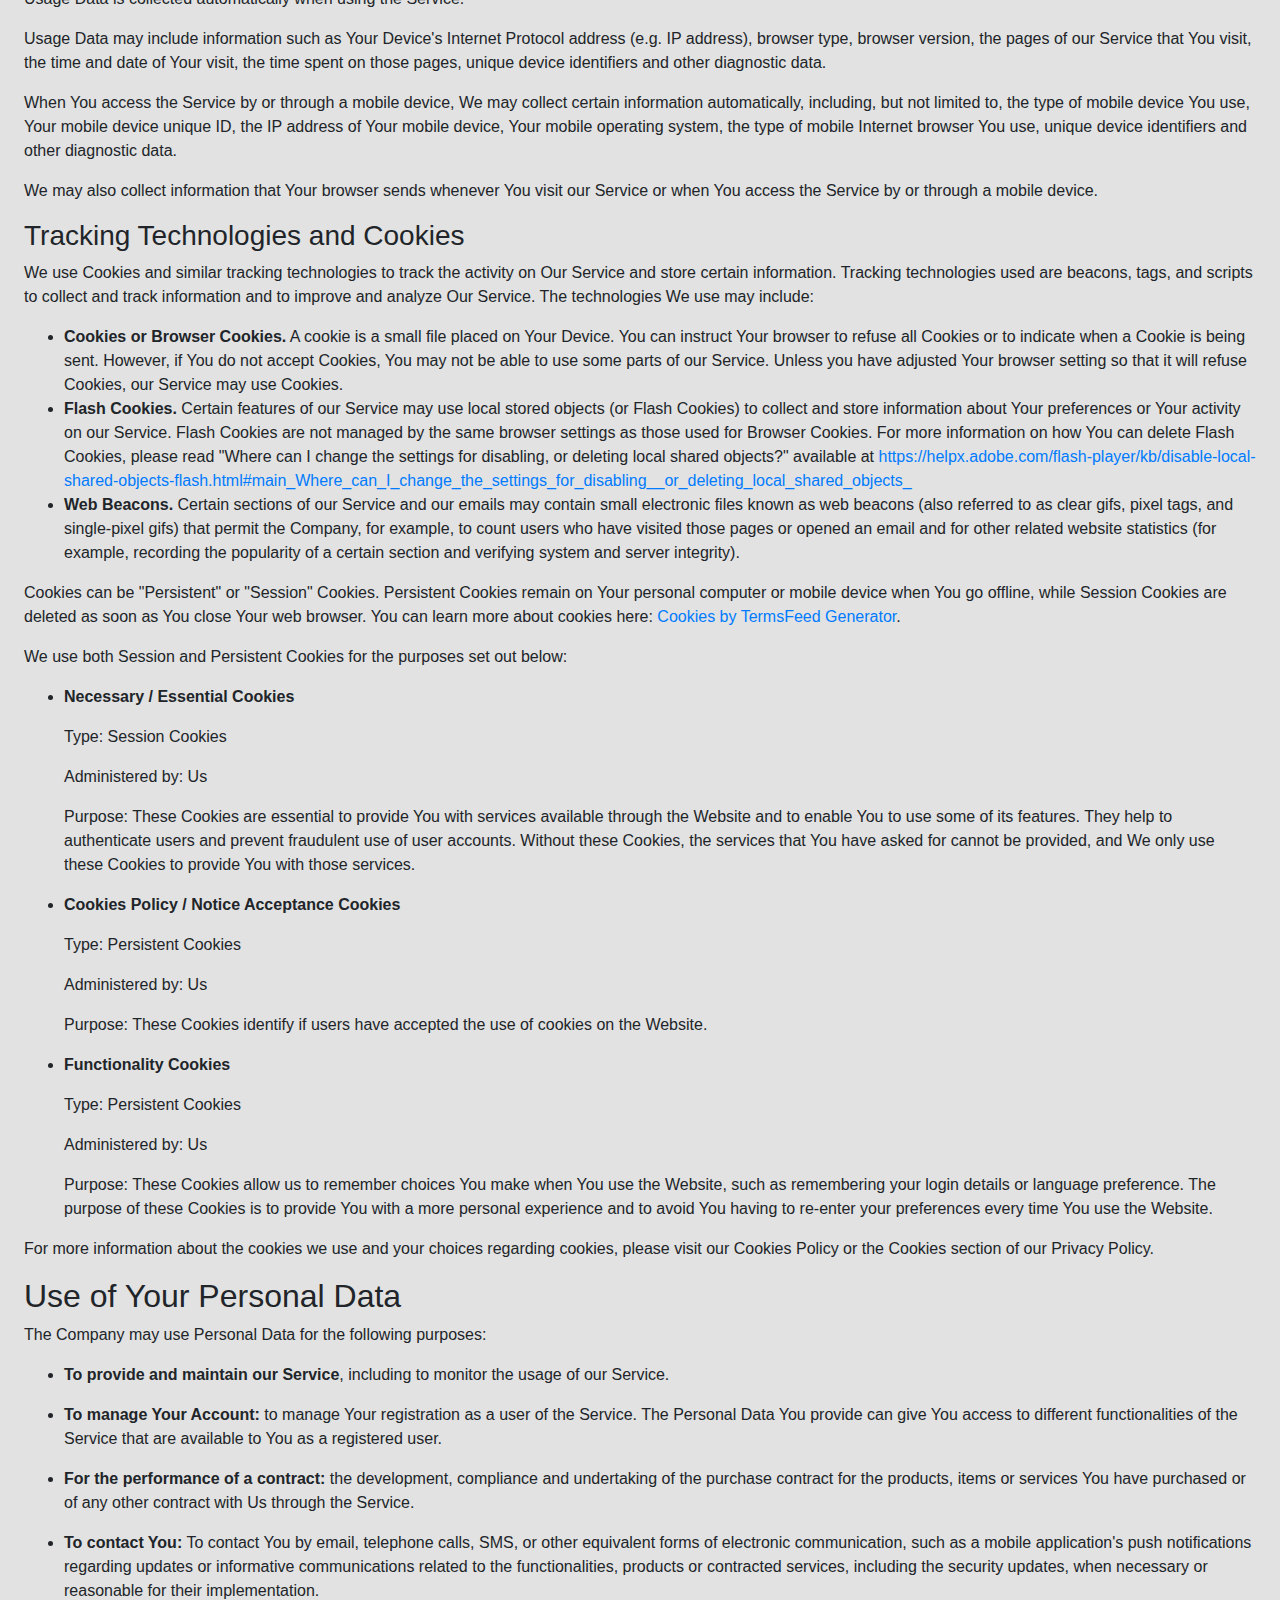
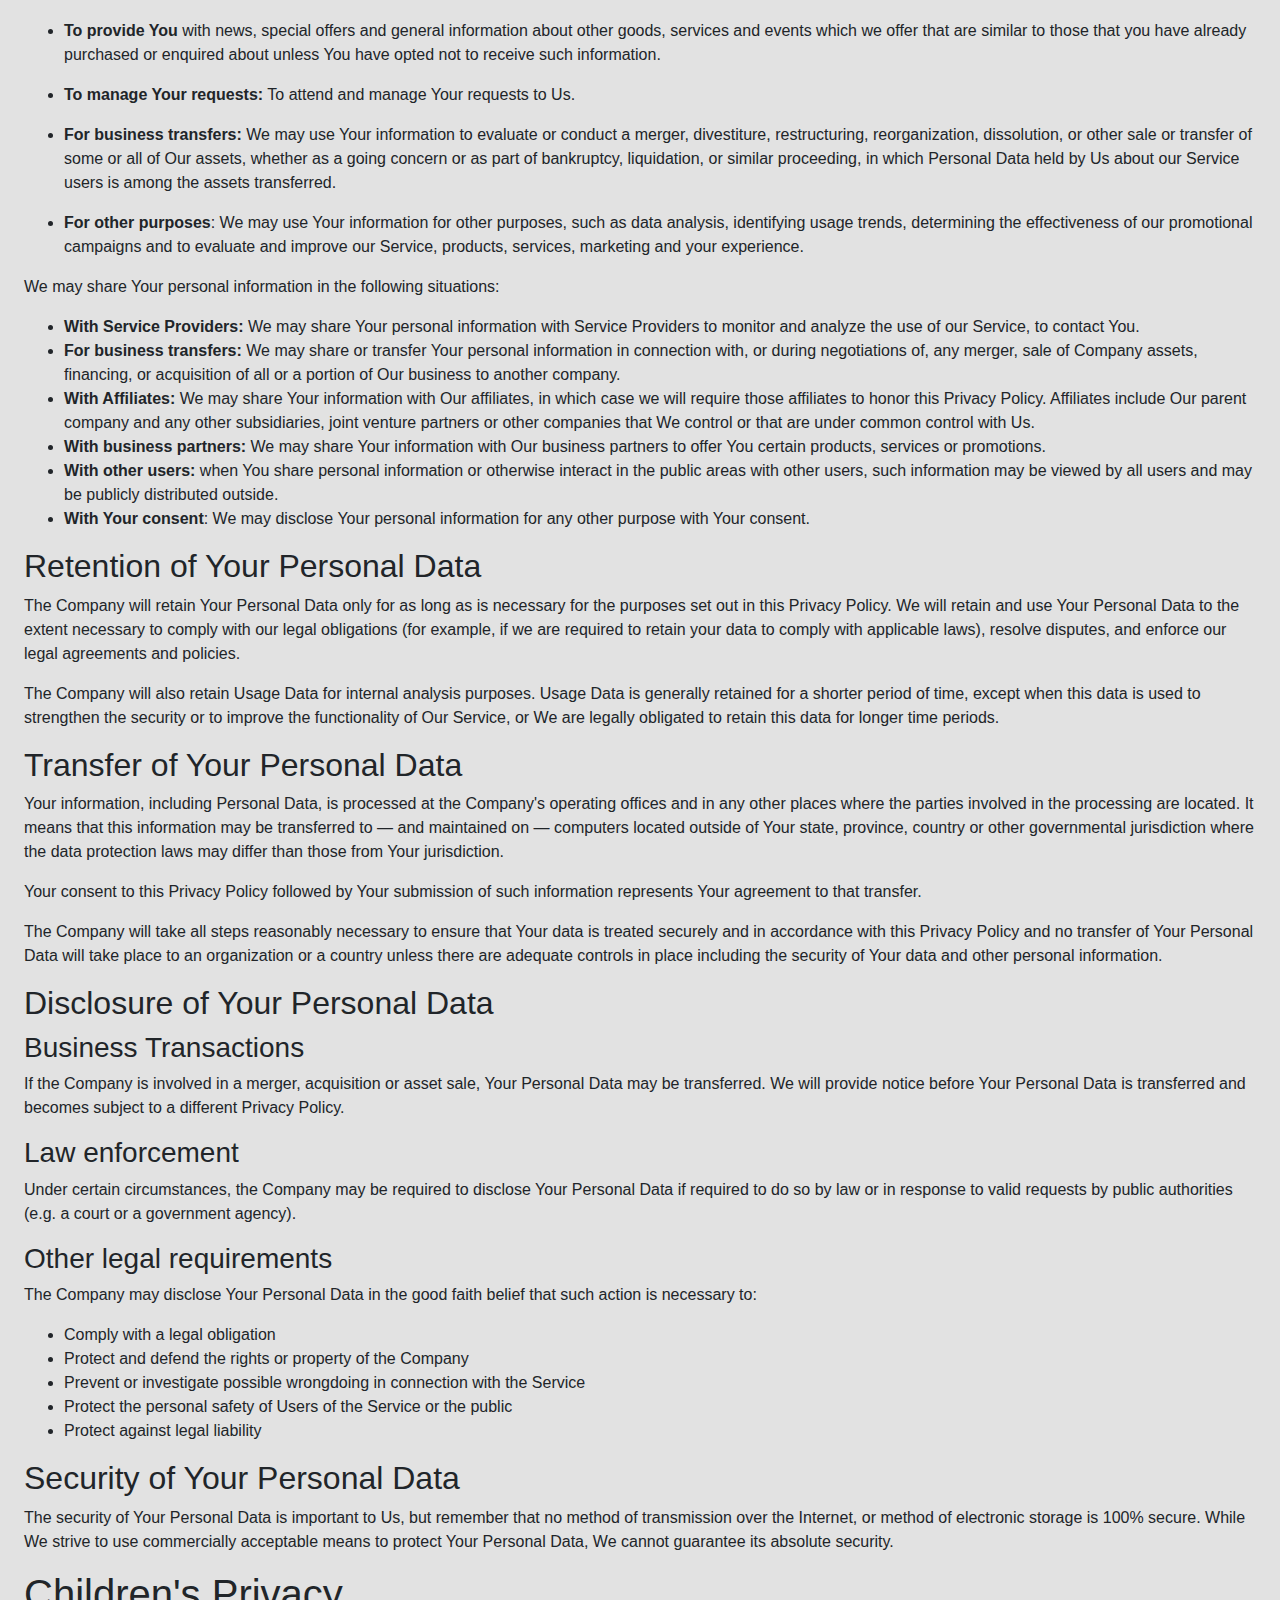
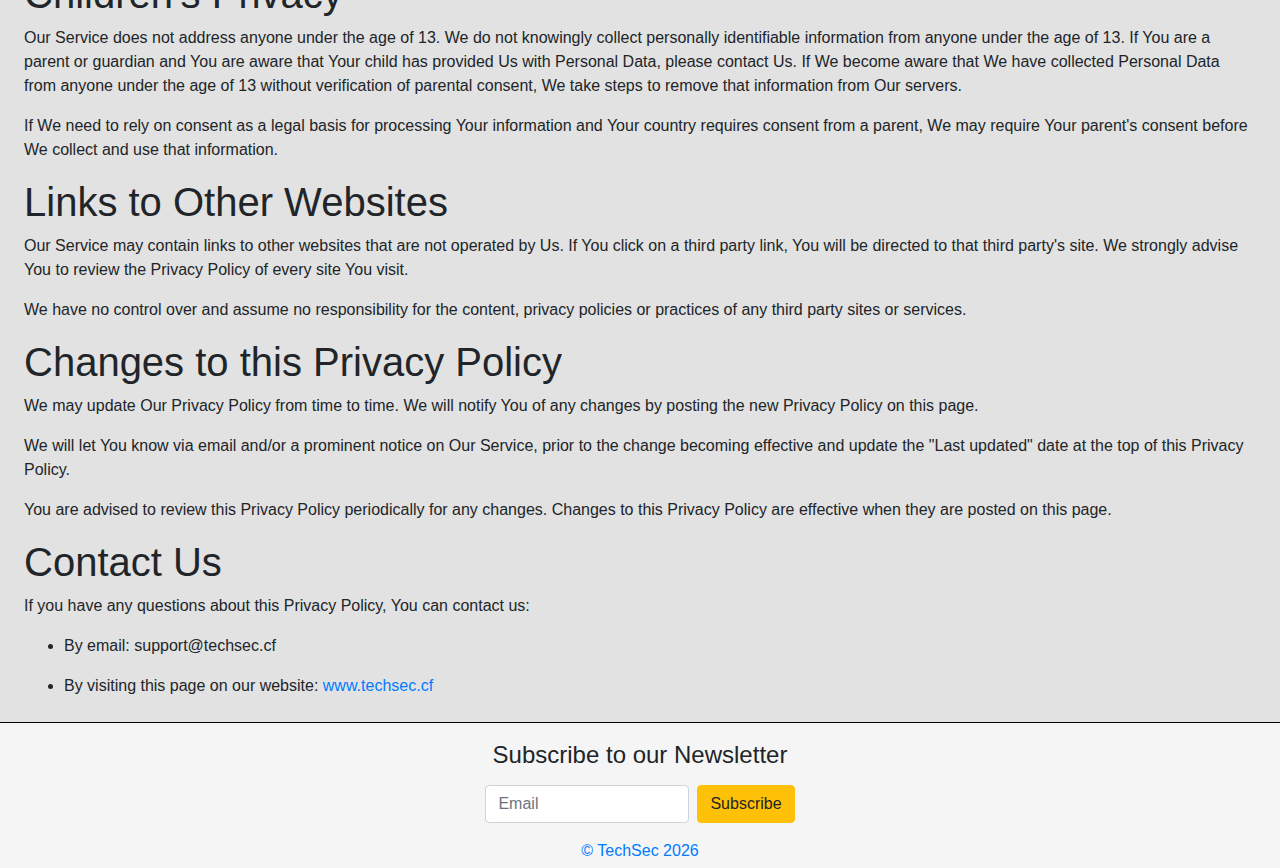
<file: TechSec-main/pages/pp.html>
<!DOCTYPE html>
<html>
  <head>
    <title>TechSec - Privacy Policy</title>
    <!-- shows in browser tab-->
    <meta charset="UTF-8" />
    <meta name="viewport" content="width=device-width, initial-scale=1" />
    <!-- external css links -->
    <link rel="stylesheet" href="../css/main.css" />
    <link
      rel="stylesheet"
      href="https://maxcdn.bootstrapcdn.com/bootstrap/4.0.0/css/bootstrap.min.css"
      integrity="sha384-Gn5384xqQ1aoWXA+058RXPxPg6fy4IWvTNh0E263XmFcJlSAwiGgFAW/dAiS6JXm"
      crossorigin="anonymous"
    />
    <link rel="shortcut icon" type="image/x-icon" href="../images/logo.ico" />

    <script
      src="https://code.jquery.com/jquery-3.2.1.slim.min.js"
      integrity="sha384-KJ3o2DKtIkvYIK3UENzmM7KCkRr/rE9/Qpg6aAZGJwFDMVNA/GpGFF93hXpG5KkN"
      crossorigin="anonymous"
    ></script>
    <script
      src="https://cdnjs.cloudflare.com/ajax/libs/popper.js/1.12.9/umd/popper.min.js"
      integrity="sha384-ApNbgh9B+Y1QKtv3Rn7W3mgPxhU9K/ScQsAP7hUibX39j7fakFPskvXusvfa0b4Q"
      crossorigin="anonymous"
    ></script>
    <script
      src="https://maxcdn.bootstrapcdn.com/bootstrap/4.0.0/js/bootstrap.min.js"
      integrity="sha384-JZR6Spejh4U02d8jOt6vLEHfe/JQGiRRSQQxSfFWpi1MquVdAyjUar5+76PVCmYl"
      crossorigin="anonymous"
    ></script>
    <script src="../js/main.js" type="text/javascript"></script>
  </head>

  <body id="top">
    <button onclick="topFunction()" id="myBtn" title="Go to top">
      <img class="UpArrow_style" src="../images/Up-Arrow.svg" width="30" />
    </button>

    <!-- Navbar (sit on top) -->

    <nav class="navbar navbar-expand-lg navbar-light">
      <button
        class="navbar-toggler"
        type="button"
        data-toggle="collapse"
        data-target="#navbarTogglerDemo03"
        aria-controls="navbarTogglerDemo03"
        aria-expanded="false"
        aria-label="Toggle navigation"
      >
        <span class="navbar-toggler-icon"></span>
      </button>

      <a class="navbar-brand" href="../index.html">
        <img
          loading="lazy"
          src="../images/logo.svg"
          alt=""
          height="50"
          class="d-inline-block logo"
        />
      </a>

      <div class="collapse navbar-collapse" id="navbarTogglerDemo03">
        <ul class="navbar-nav mr-auto text-center mt-2 mt-lg-0">
          <li class="nav-item">
            <a class="nav-link" href="../index.html">HOME</a>
          </li>

          <li class="nav-item">
            <a class="nav-link" href="../pages/product.html">PRODUCT</a>
          </li>

          <li class="nav-item">
            <a class="nav-link" href="../pages/forum.html">FORUM</a>
          </li>

          <li class="nav-item">
            <a class="nav-link" href="../pages/login.html">LOGIN</a>
          </li>

          <li class="nav-item dropdown">
            <a
              class="nav-link dropdown-toggle"
              href="#"
              id="navbarDropdown"
              role="button"
              data-toggle="dropdown"
              aria-haspopup="true"
              aria-expanded="false"
            >
              ABOUT
            </a>
            <div
              class="dropdown-menu text-center"
              aria-labelledby="navbarDropdown"
            >
              <a class="dropdown-item" href="../pages/about.html">About Us</a>
              <a class="dropdown-item" href="../pages/contact.html"
                >Contact Us</a
              >
              <a class="dropdown-item" href="../pages/faq.html">FAQ</a>
              <div class="dropdown-divider"></div>
              <a class="dropdown-item active" href="../pages/pp.html"
                >Privacy Policy</a
              >
              <a class="dropdown-item" href="../pages/tos.html"
                >Terms of Service</a
              >
              <a class="dropdown-item" href="../pages/tracking.html"
                >Tracking</a
              >
            </div>
          </li>
        </ul>
        <form class="form-inline my-2 my-lg-0 justify-content-center">
          <input
            class="form-control mr-sm-2"
            type="search"
            placeholder="Search"
            aria-label="Search"
          />
          <button class="btn btn-outline-success my-2 my-sm-0" type="submit">
            <img
              loading="lazy"
              src="../images/mag.png"
              alt=""
              width="25"
              height="25"
            />
          </button>
        </form>
      </div>
    </nav>

    <!-- Start body -->
    <div class="m-4 mb-2">
      <h1 class="text-center">Privacy Policy</h1>
      <p>Last updated: November 27, 2021</p>
      <p>
        This Privacy Policy describes Our policies and procedures on the
        collection, use and disclosure of Your information when You use the
        Service and tells You about Your privacy rights and how the law protects
        You.
      </p>
      <p>
        We use Your Personal data to provide and improve the Service. By using
        the Service, You agree to the collection and use of information in
        accordance with this Privacy Policy. This Privacy Policy has been
        created with the help of the
        <a
          href="https://www.termsfeed.com/privacy-policy-generator/"
          target="_blank"
          >Privacy Policy Generator</a
        >.
      </p>
      <h1>Interpretation and Definitions</h1>
      <h2>Interpretation</h2>
      <p>
        The words of which the initial letter is capitalized have meanings
        defined under the following conditions. The following definitions shall
        have the same meaning regardless of whether they appear in singular or
        in plural.
      </p>
      <h2>Definitions</h2>
      <p>For the purposes of this Privacy Policy:</p>
      <ul>
        <li>
          <p>
            <strong>Account</strong> means a unique account created for You to
            access our Service or parts of our Service.
          </p>
        </li>
        <li>
          <p>
            <strong>Company</strong> (referred to as either &quot;the
            Company&quot;, &quot;We&quot;, &quot;Us&quot; or &quot;Our&quot; in
            this Agreement) refers to TechSec.
          </p>
        </li>
        <li>
          <p>
            <strong>Cookies</strong> are small files that are placed on Your
            computer, mobile device or any other device by a website, containing
            the details of Your browsing history on that website among its many
            uses.
          </p>
        </li>
        <li>
          <p><strong>Country</strong> refers to: Cambodia</p>
        </li>
        <li>
          <p>
            <strong>Device</strong> means any device that can access the Service
            such as a computer, a cellphone or a digital tablet.
          </p>
        </li>
        <li>
          <p>
            <strong>Personal Data</strong> is any information that relates to an
            identified or identifiable individual.
          </p>
        </li>
        <li>
          <p><strong>Service</strong> refers to the Website.</p>
        </li>
        <li>
          <p>
            <strong>Service Provider</strong> means any natural or legal person
            who processes the data on behalf of the Company. It refers to
            third-party companies or individuals employed by the Company to
            facilitate the Service, to provide the Service on behalf of the
            Company, to perform services related to the Service or to assist the
            Company in analyzing how the Service is used.
          </p>
        </li>
        <li>
          <p>
            <strong>Usage Data</strong> refers to data collected automatically,
            either generated by the use of the Service or from the Service
            infrastructure itself (for example, the duration of a page visit).
          </p>
        </li>
        <li>
          <p>
            <strong>Website</strong> refers to TechSec, accessible from
            <a href="https://techsec.cf">www.techsec.cf</a>
          </p>
        </li>
        <li>
          <p>
            <strong>You</strong> means the individual accessing or using the
            Service, or the company, or other legal entity on behalf of which
            such individual is accessing or using the Service, as applicable.
          </p>
        </li>
      </ul>
      <h1>Collecting and Using Your Personal Data</h1>
      <h2>Types of Data Collected</h2>
      <h3>Personal Data</h3>
      <p>
        While using Our Service, We may ask You to provide Us with certain
        personally identifiable information that can be used to contact or
        identify You. Personally identifiable information may include, but is
        not limited to:
      </p>
      <ul>
        <li>
          <p>Email address</p>
        </li>
        <li>
          <p>First name and last name</p>
        </li>
        <li>
          <p>Phone number</p>
        </li>
        <li>
          <p>Address, State, Province, ZIP/Postal code, City</p>
        </li>
        <li>
          <p>Usage Data</p>
        </li>
      </ul>
      <h3>Usage Data</h3>
      <p>Usage Data is collected automatically when using the Service.</p>
      <p>
        Usage Data may include information such as Your Device's Internet
        Protocol address (e.g. IP address), browser type, browser version, the
        pages of our Service that You visit, the time and date of Your visit,
        the time spent on those pages, unique device identifiers and other
        diagnostic data.
      </p>
      <p>
        When You access the Service by or through a mobile device, We may
        collect certain information automatically, including, but not limited
        to, the type of mobile device You use, Your mobile device unique ID, the
        IP address of Your mobile device, Your mobile operating system, the type
        of mobile Internet browser You use, unique device identifiers and other
        diagnostic data.
      </p>
      <p>
        We may also collect information that Your browser sends whenever You
        visit our Service or when You access the Service by or through a mobile
        device.
      </p>
      <h3>Tracking Technologies and Cookies</h3>
      <p>
        We use Cookies and similar tracking technologies to track the activity
        on Our Service and store certain information. Tracking technologies used
        are beacons, tags, and scripts to collect and track information and to
        improve and analyze Our Service. The technologies We use may include:
      </p>
      <ul>
        <li>
          <strong>Cookies or Browser Cookies.</strong> A cookie is a small file
          placed on Your Device. You can instruct Your browser to refuse all
          Cookies or to indicate when a Cookie is being sent. However, if You do
          not accept Cookies, You may not be able to use some parts of our
          Service. Unless you have adjusted Your browser setting so that it will
          refuse Cookies, our Service may use Cookies.
        </li>
        <li>
          <strong>Flash Cookies.</strong> Certain features of our Service may
          use local stored objects (or Flash Cookies) to collect and store
          information about Your preferences or Your activity on our Service.
          Flash Cookies are not managed by the same browser settings as those
          used for Browser Cookies. For more information on how You can delete
          Flash Cookies, please read &quot;Where can I change the settings for
          disabling, or deleting local shared objects?&quot; available at
          <a
            href="https://helpx.adobe.com/flash-player/kb/disable-local-shared-objects-flash.html#main_Where_can_I_change_the_settings_for_disabling__or_deleting_local_shared_objects_"
            rel="external nofollow noopener"
            target="_blank"
            >https://helpx.adobe.com/flash-player/kb/disable-local-shared-objects-flash.html#main_Where_can_I_change_the_settings_for_disabling__or_deleting_local_shared_objects_</a
          >
        </li>
        <li>
          <strong>Web Beacons.</strong> Certain sections of our Service and our
          emails may contain small electronic files known as web beacons (also
          referred to as clear gifs, pixel tags, and single-pixel gifs) that
          permit the Company, for example, to count users who have visited those
          pages or opened an email and for other related website statistics (for
          example, recording the popularity of a certain section and verifying
          system and server integrity).
        </li>
      </ul>
      <p>
        Cookies can be &quot;Persistent&quot; or &quot;Session&quot; Cookies.
        Persistent Cookies remain on Your personal computer or mobile device
        when You go offline, while Session Cookies are deleted as soon as You
        close Your web browser. You can learn more about cookies here:
        <a
          href="https://www.termsfeed.com/privacy-policy-generator/#faq-8"
          target="_blank"
          >Cookies by TermsFeed Generator</a
        >.
      </p>
      <p>
        We use both Session and Persistent Cookies for the purposes set out
        below:
      </p>
      <ul>
        <li>
          <p><strong>Necessary / Essential Cookies</strong></p>
          <p>Type: Session Cookies</p>
          <p>Administered by: Us</p>
          <p>
            Purpose: These Cookies are essential to provide You with services
            available through the Website and to enable You to use some of its
            features. They help to authenticate users and prevent fraudulent use
            of user accounts. Without these Cookies, the services that You have
            asked for cannot be provided, and We only use these Cookies to
            provide You with those services.
          </p>
        </li>
        <li>
          <p><strong>Cookies Policy / Notice Acceptance Cookies</strong></p>
          <p>Type: Persistent Cookies</p>
          <p>Administered by: Us</p>
          <p>
            Purpose: These Cookies identify if users have accepted the use of
            cookies on the Website.
          </p>
        </li>
        <li>
          <p><strong>Functionality Cookies</strong></p>
          <p>Type: Persistent Cookies</p>
          <p>Administered by: Us</p>
          <p>
            Purpose: These Cookies allow us to remember choices You make when
            You use the Website, such as remembering your login details or
            language preference. The purpose of these Cookies is to provide You
            with a more personal experience and to avoid You having to re-enter
            your preferences every time You use the Website.
          </p>
        </li>
      </ul>
      <p>
        For more information about the cookies we use and your choices regarding
        cookies, please visit our Cookies Policy or the Cookies section of our
        Privacy Policy.
      </p>
      <h2>Use of Your Personal Data</h2>
      <p>The Company may use Personal Data for the following purposes:</p>
      <ul>
        <li>
          <p>
            <strong>To provide and maintain our Service</strong>, including to
            monitor the usage of our Service.
          </p>
        </li>
        <li>
          <p>
            <strong>To manage Your Account:</strong> to manage Your registration
            as a user of the Service. The Personal Data You provide can give You
            access to different functionalities of the Service that are
            available to You as a registered user.
          </p>
        </li>
        <li>
          <p>
            <strong>For the performance of a contract:</strong> the development,
            compliance and undertaking of the purchase contract for the
            products, items or services You have purchased or of any other
            contract with Us through the Service.
          </p>
        </li>
        <li>
          <p>
            <strong>To contact You:</strong> To contact You by email, telephone
            calls, SMS, or other equivalent forms of electronic communication,
            such as a mobile application's push notifications regarding updates
            or informative communications related to the functionalities,
            products or contracted services, including the security updates,
            when necessary or reasonable for their implementation.
          </p>
        </li>
        <li>
          <p>
            <strong>To provide You</strong> with news, special offers and
            general information about other goods, services and events which we
            offer that are similar to those that you have already purchased or
            enquired about unless You have opted not to receive such
            information.
          </p>
        </li>
        <li>
          <p>
            <strong>To manage Your requests:</strong> To attend and manage Your
            requests to Us.
          </p>
        </li>
        <li>
          <p>
            <strong>For business transfers:</strong> We may use Your information
            to evaluate or conduct a merger, divestiture, restructuring,
            reorganization, dissolution, or other sale or transfer of some or
            all of Our assets, whether as a going concern or as part of
            bankruptcy, liquidation, or similar proceeding, in which Personal
            Data held by Us about our Service users is among the assets
            transferred.
          </p>
        </li>
        <li>
          <p>
            <strong>For other purposes</strong>: We may use Your information for
            other purposes, such as data analysis, identifying usage trends,
            determining the effectiveness of our promotional campaigns and to
            evaluate and improve our Service, products, services, marketing and
            your experience.
          </p>
        </li>
      </ul>
      <p>We may share Your personal information in the following situations:</p>
      <ul>
        <li>
          <strong>With Service Providers:</strong> We may share Your personal
          information with Service Providers to monitor and analyze the use of
          our Service, to contact You.
        </li>
        <li>
          <strong>For business transfers:</strong> We may share or transfer Your
          personal information in connection with, or during negotiations of,
          any merger, sale of Company assets, financing, or acquisition of all
          or a portion of Our business to another company.
        </li>
        <li>
          <strong>With Affiliates:</strong> We may share Your information with
          Our affiliates, in which case we will require those affiliates to
          honor this Privacy Policy. Affiliates include Our parent company and
          any other subsidiaries, joint venture partners or other companies that
          We control or that are under common control with Us.
        </li>
        <li>
          <strong>With business partners:</strong> We may share Your information
          with Our business partners to offer You certain products, services or
          promotions.
        </li>
        <li>
          <strong>With other users:</strong> when You share personal information
          or otherwise interact in the public areas with other users, such
          information may be viewed by all users and may be publicly distributed
          outside.
        </li>
        <li>
          <strong>With Your consent</strong>: We may disclose Your personal
          information for any other purpose with Your consent.
        </li>
      </ul>
      <h2>Retention of Your Personal Data</h2>
      <p>
        The Company will retain Your Personal Data only for as long as is
        necessary for the purposes set out in this Privacy Policy. We will
        retain and use Your Personal Data to the extent necessary to comply with
        our legal obligations (for example, if we are required to retain your
        data to comply with applicable laws), resolve disputes, and enforce our
        legal agreements and policies.
      </p>
      <p>
        The Company will also retain Usage Data for internal analysis purposes.
        Usage Data is generally retained for a shorter period of time, except
        when this data is used to strengthen the security or to improve the
        functionality of Our Service, or We are legally obligated to retain this
        data for longer time periods.
      </p>
      <h2>Transfer of Your Personal Data</h2>
      <p>
        Your information, including Personal Data, is processed at the Company's
        operating offices and in any other places where the parties involved in
        the processing are located. It means that this information may be
        transferred to — and maintained on — computers located outside of Your
        state, province, country or other governmental jurisdiction where the
        data protection laws may differ than those from Your jurisdiction.
      </p>
      <p>
        Your consent to this Privacy Policy followed by Your submission of such
        information represents Your agreement to that transfer.
      </p>
      <p>
        The Company will take all steps reasonably necessary to ensure that Your
        data is treated securely and in accordance with this Privacy Policy and
        no transfer of Your Personal Data will take place to an organization or
        a country unless there are adequate controls in place including the
        security of Your data and other personal information.
      </p>
      <h2>Disclosure of Your Personal Data</h2>
      <h3>Business Transactions</h3>
      <p>
        If the Company is involved in a merger, acquisition or asset sale, Your
        Personal Data may be transferred. We will provide notice before Your
        Personal Data is transferred and becomes subject to a different Privacy
        Policy.
      </p>
      <h3>Law enforcement</h3>
      <p>
        Under certain circumstances, the Company may be required to disclose
        Your Personal Data if required to do so by law or in response to valid
        requests by public authorities (e.g. a court or a government agency).
      </p>
      <h3>Other legal requirements</h3>
      <p>
        The Company may disclose Your Personal Data in the good faith belief
        that such action is necessary to:
      </p>
      <ul>
        <li>Comply with a legal obligation</li>
        <li>Protect and defend the rights or property of the Company</li>
        <li>
          Prevent or investigate possible wrongdoing in connection with the
          Service
        </li>
        <li>
          Protect the personal safety of Users of the Service or the public
        </li>
        <li>Protect against legal liability</li>
      </ul>
      <h2>Security of Your Personal Data</h2>
      <p>
        The security of Your Personal Data is important to Us, but remember that
        no method of transmission over the Internet, or method of electronic
        storage is 100% secure. While We strive to use commercially acceptable
        means to protect Your Personal Data, We cannot guarantee its absolute
        security.
      </p>
      <h1>Children's Privacy</h1>
      <p>
        Our Service does not address anyone under the age of 13. We do not
        knowingly collect personally identifiable information from anyone under
        the age of 13. If You are a parent or guardian and You are aware that
        Your child has provided Us with Personal Data, please contact Us. If We
        become aware that We have collected Personal Data from anyone under the
        age of 13 without verification of parental consent, We take steps to
        remove that information from Our servers.
      </p>
      <p>
        If We need to rely on consent as a legal basis for processing Your
        information and Your country requires consent from a parent, We may
        require Your parent's consent before We collect and use that
        information.
      </p>
      <h1>Links to Other Websites</h1>
      <p>
        Our Service may contain links to other websites that are not operated by
        Us. If You click on a third party link, You will be directed to that
        third party's site. We strongly advise You to review the Privacy Policy
        of every site You visit.
      </p>
      <p>
        We have no control over and assume no responsibility for the content,
        privacy policies or practices of any third party sites or services.
      </p>
      <h1>Changes to this Privacy Policy</h1>
      <p>
        We may update Our Privacy Policy from time to time. We will notify You
        of any changes by posting the new Privacy Policy on this page.
      </p>
      <p>
        We will let You know via email and/or a prominent notice on Our Service,
        prior to the change becoming effective and update the &quot;Last
        updated&quot; date at the top of this Privacy Policy.
      </p>
      <p>
        You are advised to review this Privacy Policy periodically for any
        changes. Changes to this Privacy Policy are effective when they are
        posted on this page.
      </p>
      <h1>Contact Us</h1>
      <p>
        If you have any questions about this Privacy Policy, You can contact us:
      </p>
      <ul>
        <li>
          <p>By email: support@techsec.cf</p>
        </li>
        <li>
          <p>
            By visiting this page on our website:
            <a href="https://techsec.cf">www.techsec.cf</a>
          </p>
        </li>
      </ul>
    </div>
  </body>
  <footer class="text-center">
    <h4 class="my-2">Subscribe to our Newsletter</h4>
    <form class="form-inline my-2 justify-content-center">
      <input
        class="form-control mr-sm-2"
        type="email"
        placeholder="Email"
        aria-label="Email"
      />
      <button class="btn btn-warning my-2 my-sm-2" type="submit">
        Subscribe
      </button>
    </form>
    <a href="https://www.techsec.cf/"
      >© TechSec <span id="copyrightFooter"></span
    ></a>
  </footer>
</html>
</file>
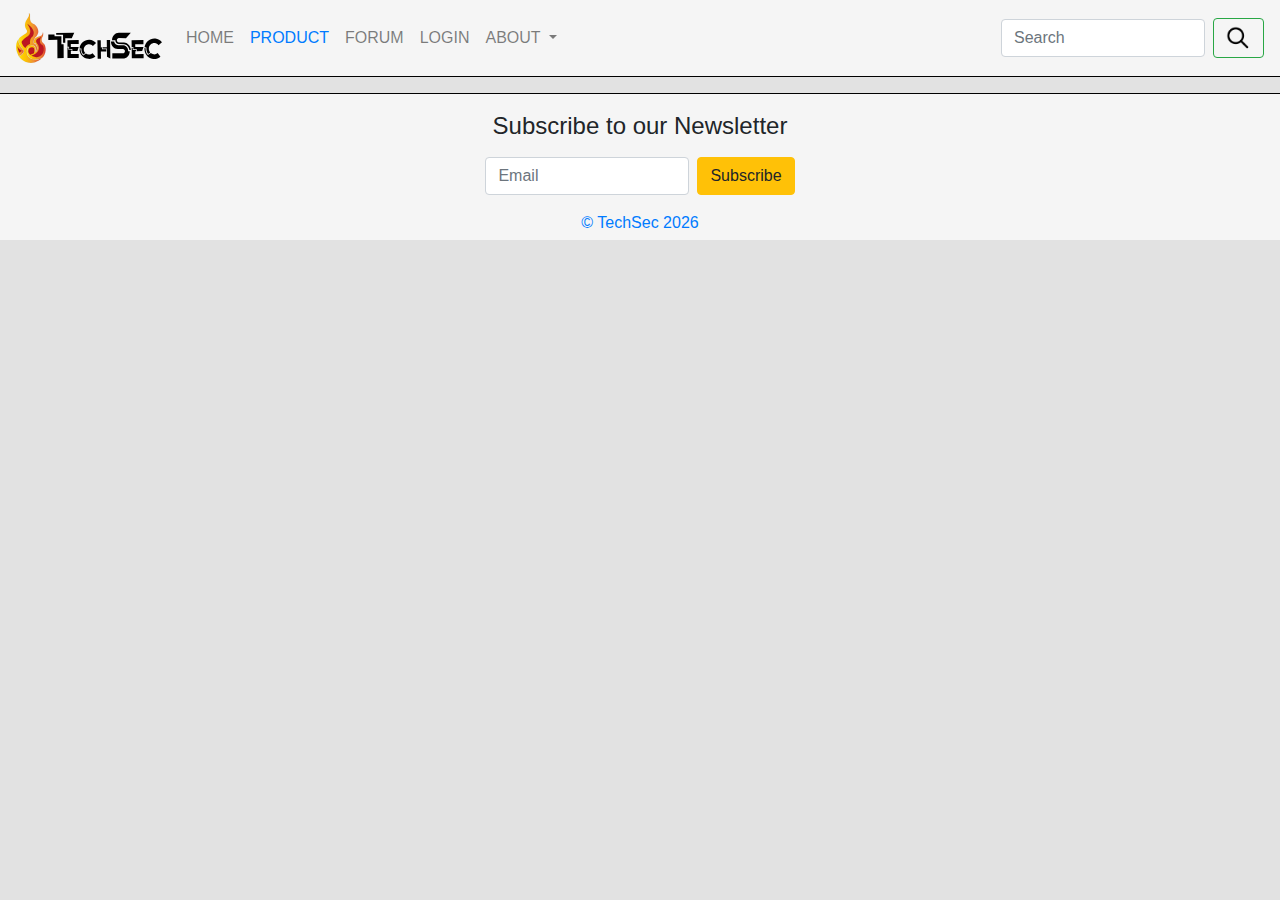
<file: TechSec-main/pages/product.html>
<!DOCTYPE html>
<html>
  <head>
    <title>TechSec - Product</title>
    <!-- shows in browser tab-->
    <meta charset="UTF-8" />
    <meta name="viewport" content="width=device-width, initial-scale=1" />
    <!-- external css links -->
    <link rel="stylesheet" href="../css/main.css" />
    <link
      rel="stylesheet"
      href="https://maxcdn.bootstrapcdn.com/bootstrap/4.0.0/css/bootstrap.min.css"
      integrity="sha384-Gn5384xqQ1aoWXA+058RXPxPg6fy4IWvTNh0E263XmFcJlSAwiGgFAW/dAiS6JXm"
      crossorigin="anonymous"
    />
    <link rel="shortcut icon" type="image/x-icon" href="../images/logo.ico" />

    <script
      src="https://code.jquery.com/jquery-3.2.1.slim.min.js"
      integrity="sha384-KJ3o2DKtIkvYIK3UENzmM7KCkRr/rE9/Qpg6aAZGJwFDMVNA/GpGFF93hXpG5KkN"
      crossorigin="anonymous"
    ></script>
    <script
      src="https://cdnjs.cloudflare.com/ajax/libs/popper.js/1.12.9/umd/popper.min.js"
      integrity="sha384-ApNbgh9B+Y1QKtv3Rn7W3mgPxhU9K/ScQsAP7hUibX39j7fakFPskvXusvfa0b4Q"
      crossorigin="anonymous"
    ></script>
    <script
      src="https://maxcdn.bootstrapcdn.com/bootstrap/4.0.0/js/bootstrap.min.js"
      integrity="sha384-JZR6Spejh4U02d8jOt6vLEHfe/JQGiRRSQQxSfFWpi1MquVdAyjUar5+76PVCmYl"
      crossorigin="anonymous"
    ></script>
    <script src="../js/main.js" type="text/javascript"></script>
  </head>

  <body id="top">
    <button onclick="topFunction()" id="myBtn" title="Go to top">
      <img class="UpArrow_style" src="../images/Up-Arrow.svg" width="30" />
    </button>

    <!-- Navbar (sit on top) -->

    <nav class="navbar navbar-expand-lg navbar-light">
      <button
        class="navbar-toggler"
        type="button"
        data-toggle="collapse"
        data-target="#navbarTogglerDemo03"
        aria-controls="navbarTogglerDemo03"
        aria-expanded="false"
        aria-label="Toggle navigation"
      >
        <span class="navbar-toggler-icon"></span>
      </button>

      <a class="navbar-brand" href="../index.html">
        <img
          loading="lazy"
          src="../images/logo.svg"
          alt=""
          height="50"
          class="d-inline-block logo"
        />
      </a>

      <div class="collapse navbar-collapse" id="navbarTogglerDemo03">
        <ul class="navbar-nav mr-auto text-center mt-2 mt-lg-0">
          <li class="nav-item">
            <a class="nav-link" href="../index.html">HOME</a>
          </li>

          <li class="nav-item">
            <a class="nav-link active" href="../pages/product.html">PRODUCT</a>
          </li>

          <li class="nav-item">
            <a class="nav-link" href="../pages/forum.html">FORUM</a>
          </li>

          <li class="nav-item">
            <a class="nav-link" href="../pages/login.html">LOGIN</a>
          </li>

          <li class="nav-item dropdown">
            <a
              class="nav-link dropdown-toggle"
              href="#"
              id="navbarDropdown"
              role="button"
              data-toggle="dropdown"
              aria-haspopup="true"
              aria-expanded="false"
            >
              ABOUT
            </a>
            <div
              class="dropdown-menu text-center"
              aria-labelledby="navbarDropdown"
            >
              <a class="dropdown-item" href="../pages/about.html">About Us</a>
              <a class="dropdown-item" href="../pages/contact.html"
                >Contact Us</a
              >
              <a class="dropdown-item" href="../pages/faq.html">FAQ</a>
              <div class="dropdown-divider"></div>
              <a class="dropdown-item" href="../pages/pp.html"
                >Privacy Policy</a
              >
              <a class="dropdown-item" href="../pages/tos.html"
                >Terms of Service</a
              >
              <a class="dropdown-item" href="../pages/tracking.html"
                >Tracking</a
              >
            </div>
          </li>
        </ul>
        <form class="form-inline my-2 my-lg-0 justify-content-center">
          <input
            class="form-control mr-sm-2"
            type="search"
            placeholder="Search"
            aria-label="Search"
          />
          <button class="btn btn-outline-success my-2 my-sm-0" type="submit">
            <img
              loading="lazy"
              src="../images/mag.png"
              alt=""
              width="25"
              height="25"
            />
          </button>
        </form>
      </div>
    </nav>

    <!-- Start body -->
    <div class="m-3"></div>

    <!-- End body -->
  </body>
  <footer class="text-center">
    <h4 class="my-2">Subscribe to our Newsletter</h4>
    <form class="form-inline my-2 justify-content-center">
      <input
        class="form-control mr-sm-2"
        type="email"
        placeholder="Email"
        aria-label="Email"
      />
      <button class="btn btn-warning my-2 my-sm-2" type="submit">
        Subscribe
      </button>
    </form>
    <a href="https://www.techsec.cf/"
      >© TechSec <span id="copyrightFooter"></span
    ></a>
  </footer>
</html>
</file>
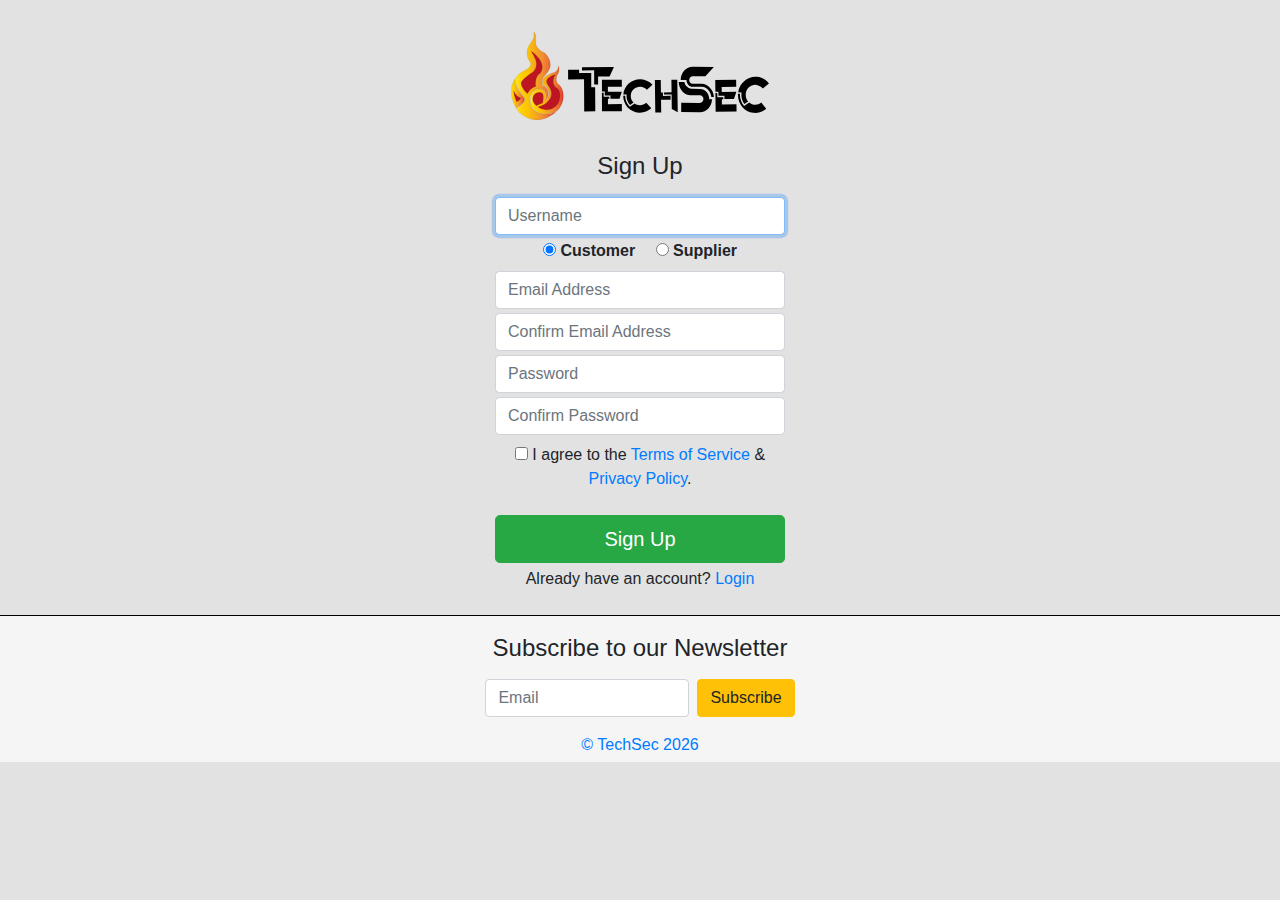
<file: TechSec-main/pages/signup.html>
<!DOCTYPE html>
<html>
  <head>
    <title>TechSec - Sign Up</title>
    <!-- shows in browser tab-->
    <meta charset="UTF-8" />
    <meta name="viewport" content="width=device-width, initial-scale=1" />
    <!-- external css links -->
    <link rel="stylesheet" href="../css/main.css" />
    <link
      rel="stylesheet"
      href="https://maxcdn.bootstrapcdn.com/bootstrap/4.0.0/css/bootstrap.min.css"
      integrity="sha384-Gn5384xqQ1aoWXA+058RXPxPg6fy4IWvTNh0E263XmFcJlSAwiGgFAW/dAiS6JXm"
      crossorigin="anonymous"
    />
    <link rel="shortcut icon" type="image/x-icon" href="../images/logo.ico" />

    <script
      src="https://code.jquery.com/jquery-3.2.1.slim.min.js"
      integrity="sha384-KJ3o2DKtIkvYIK3UENzmM7KCkRr/rE9/Qpg6aAZGJwFDMVNA/GpGFF93hXpG5KkN"
      crossorigin="anonymous"
    ></script>
    <script
      src="https://cdnjs.cloudflare.com/ajax/libs/popper.js/1.12.9/umd/popper.min.js"
      integrity="sha384-ApNbgh9B+Y1QKtv3Rn7W3mgPxhU9K/ScQsAP7hUibX39j7fakFPskvXusvfa0b4Q"
      crossorigin="anonymous"
    ></script>
    <script
      src="https://maxcdn.bootstrapcdn.com/bootstrap/4.0.0/js/bootstrap.min.js"
      integrity="sha384-JZR6Spejh4U02d8jOt6vLEHfe/JQGiRRSQQxSfFWpi1MquVdAyjUar5+76PVCmYl"
      crossorigin="anonymous"
    ></script>
    <script src="../js/main.js"></script>
  </head>

  <body id="top">
    <button onclick="topFunction()" id="myBtn" title="Go to top">
      <img class="UpArrow_style" src="../images/Up-Arrow.svg" width="30" />
    </button>
    <div class="container-fluid">
      <div class="row">
        <div class="col-12 col-sm-6 col-md-3 mx-auto text-center">
          <form>
            <div class="p-3">
              <a class="logo" href="../index.html">
                <img
                  class="mt-3 mb-3"
                  loading="lazy"
                  src="../images/logo.svg"
                  height="auto"
                />
              </a>
            </div>
            <div><h4 class="font-weight-normal mb-3">Sign Up</h4></div>

            <label for="username" class="sr-only">Username</label>
            <input
              type="text"
              id="username"
              class="form-control mb-1"
              placeholder="Username"
              minlength="5"
              required
              autofocus
            />

            <div class="font-weight-bold">
              <label class="mr-3">
                <input
                  name="type"
                  type="radio"
                  id="customer"
                  value="Customer"
                  checked
                />
                Customer
              </label>

              <label>
                <input
                  name="type"
                  type="radio"
                  id="supplier"
                  value="Supplier"
                />
                Supplier
              </label>
            </div>

            <label for="email" class="sr-only">Email address</label>
            <input
              type="email"
              id="email"
              class="form-control mb-1"
              placeholder="Email Address"
              pattern="[^@\s]+@[^@\s]+\.[^@\s]+"
              required
            />

            <label for="cemail" class="sr-only">Confirm email address</label>
            <input
              type="cemail"
              id="cemail"
              class="form-control mb-1"
              placeholder="Confirm Email Address"
              pattern="[^@\s]+@[^@\s]+\.[^@\s]+"
              required
            />

            <label for="password" class="sr-only">Password</label>
            <input
              type="password"
              id="password"
              class="form-control mb-1"
              placeholder="Password"
              minlength="8"
              required
            />

            <label for="cpassword" class="sr-only">Confirm Password</label>
            <input
              type="cpassword"
              id="cpassword"
              class="form-control mb-1"
              placeholder="Confirm Password"
              minlength="8"
              required
            />

            <div class="checkbox mt-2 mb-3">
              <label>
                <input type="checkbox" value="agree" required /> I agree to the
                <a href="../pages/tos.html">Terms of Service</a> &
                <a href="../pages/pp.html">Privacy Policy</a>.
              </label>
            </div>
            <div class="mt-1">
              <button type="submit" class="btn btn-lg btn-block btn-success">
                Sign Up
              </button>
            </div>
            <div class="mt-1 mb-4">
              Already have an account? <a href="../pages/login.html"> Login</a>
            </div>
          </form>
        </div>
      </div>
    </div>
  </body>

  <footer class="text-center">
    <h4 class="my-2">Subscribe to our Newsletter</h4>
    <form class="form-inline my-2 justify-content-center">
      <input
        class="form-control mr-sm-2"
        type="email"
        placeholder="Email"
        aria-label="Email"
      />
      <button class="btn btn-warning my-2 my-sm-2" type="submit">
        Subscribe
      </button>
    </form>
    <a href="https://www.techsec.cf/"
      >© TechSec <span id="copyrightFooter"></span
    ></a>
  </footer>
</html>
</file>
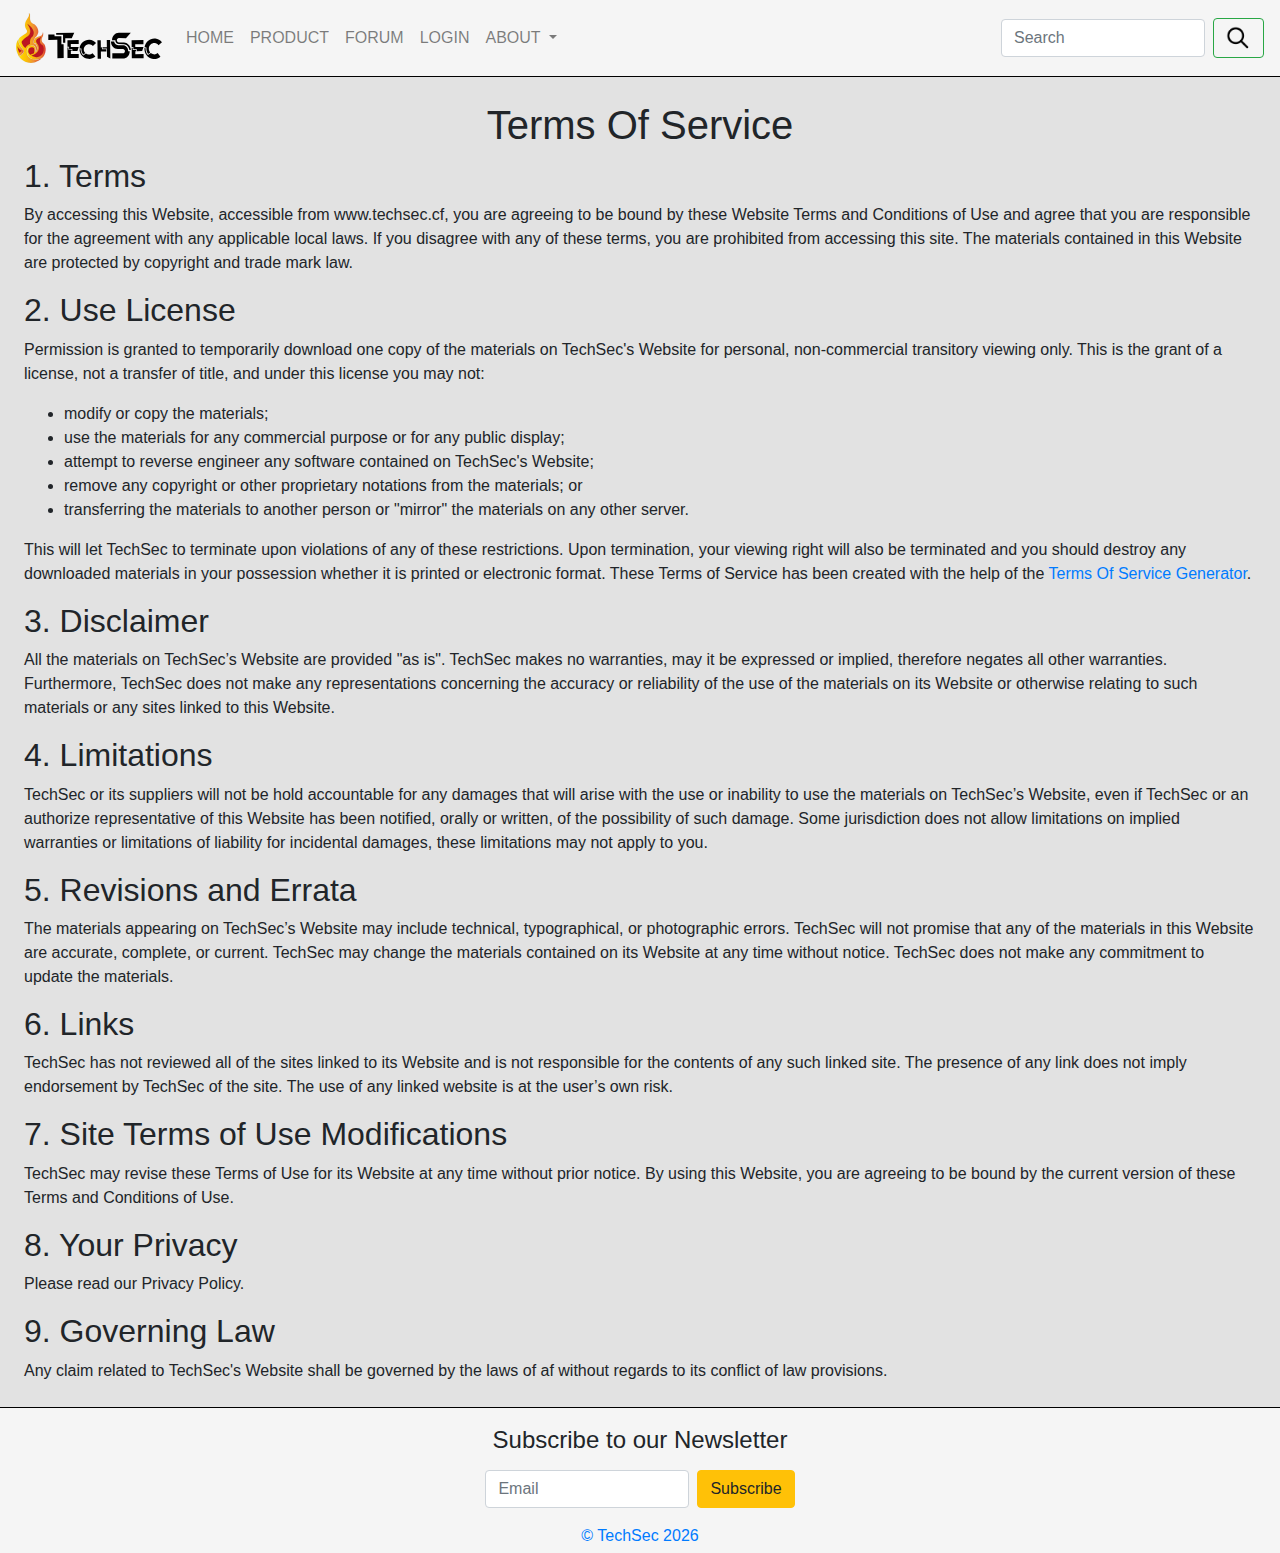
<file: TechSec-main/pages/tos.html>
<!DOCTYPE html>
<html>
  <head>
    <title>TechSec - Terms Of Service</title>
    <!-- shows in browser tab-->
    <meta charset="UTF-8" />
    <meta name="viewport" content="width=device-width, initial-scale=1" />
    <!-- external css links -->
    <link rel="stylesheet" href="../css/main.css" />
    <link
      rel="stylesheet"
      href="https://maxcdn.bootstrapcdn.com/bootstrap/4.0.0/css/bootstrap.min.css"
      integrity="sha384-Gn5384xqQ1aoWXA+058RXPxPg6fy4IWvTNh0E263XmFcJlSAwiGgFAW/dAiS6JXm"
      crossorigin="anonymous"
    />
    <link rel="shortcut icon" type="image/x-icon" href="../images/logo.ico" />

    <script
      src="https://code.jquery.com/jquery-3.2.1.slim.min.js"
      integrity="sha384-KJ3o2DKtIkvYIK3UENzmM7KCkRr/rE9/Qpg6aAZGJwFDMVNA/GpGFF93hXpG5KkN"
      crossorigin="anonymous"
    ></script>
    <script
      src="https://cdnjs.cloudflare.com/ajax/libs/popper.js/1.12.9/umd/popper.min.js"
      integrity="sha384-ApNbgh9B+Y1QKtv3Rn7W3mgPxhU9K/ScQsAP7hUibX39j7fakFPskvXusvfa0b4Q"
      crossorigin="anonymous"
    ></script>
    <script
      src="https://maxcdn.bootstrapcdn.com/bootstrap/4.0.0/js/bootstrap.min.js"
      integrity="sha384-JZR6Spejh4U02d8jOt6vLEHfe/JQGiRRSQQxSfFWpi1MquVdAyjUar5+76PVCmYl"
      crossorigin="anonymous"
    ></script>
    <script src="../js/main.js" type="text/javascript"></script>
  </head>

  <body id="top">
    <button onclick="topFunction()" id="myBtn" title="Go to top">
      <img class="UpArrow_style" src="../images/Up-Arrow.svg" width="30" />
    </button>

    <!-- Navbar (sit on top) -->

    <nav class="navbar navbar-expand-lg navbar-light">
      <button
        class="navbar-toggler"
        type="button"
        data-toggle="collapse"
        data-target="#navbarTogglerDemo03"
        aria-controls="navbarTogglerDemo03"
        aria-expanded="false"
        aria-label="Toggle navigation"
      >
        <span class="navbar-toggler-icon"></span>
      </button>

      <a class="navbar-brand" href="../index.html">
        <img
          loading="lazy"
          src="../images/logo.svg"
          alt=""
          height="50"
          class="d-inline-block logo"
        />
      </a>

      <div class="collapse navbar-collapse" id="navbarTogglerDemo03">
        <ul class="navbar-nav mr-auto text-center mt-2 mt-lg-0">
          <li class="nav-item">
            <a class="nav-link" href="../index.html">HOME</a>
          </li>

          <li class="nav-item">
            <a class="nav-link" href="../pages/product.html">PRODUCT</a>
          </li>

          <li class="nav-item">
            <a class="nav-link" href="../pages/forum.html">FORUM</a>
          </li>

          <li class="nav-item">
            <a class="nav-link" href="../pages/login.html">LOGIN</a>
          </li>

          <li class="nav-item dropdown">
            <a
              class="nav-link dropdown-toggle"
              href="#"
              id="navbarDropdown"
              role="button"
              data-toggle="dropdown"
              aria-haspopup="true"
              aria-expanded="false"
            >
              ABOUT
            </a>
            <div
              class="dropdown-menu text-center"
              aria-labelledby="navbarDropdown"
            >
              <a class="dropdown-item" href="../pages/about.html">About Us</a>
              <a class="dropdown-item" href="../pages/contact.html"
                >Contact Us</a
              >
              <a class="dropdown-item" href="../pages/faq.html">FAQ</a>
              <div class="dropdown-divider"></div>
              <a class="dropdown-item" href="../pages/pp.html"
                >Privacy Policy</a
              >
              <a class="dropdown-item active" href="../pages/tos.html"
                >Terms of Service</a
              >
              <a class="dropdown-item" href="../pages/tracking.html"
                >Tracking</a
              >
            </div>
          </li>
        </ul>
        <form class="form-inline my-2 my-lg-0 justify-content-center">
          <input
            class="form-control mr-sm-2"
            type="search"
            placeholder="Search"
            aria-label="Search"
          />
          <button class="btn btn-outline-success my-2 my-sm-0" type="submit">
            <img
              loading="lazy"
              src="../images/mag.png"
              alt=""
              width="25"
              height="25"
            />
          </button>
        </form>
      </div>
    </nav>

    <!-- Start body -->
    <div class="m-4 mb-2">
      <h1 class="text-center">Terms Of Service</h1>

      <h2>1. Terms</h2>

      <p>
        By accessing this Website, accessible from www.techsec.cf, you are
        agreeing to be bound by these Website Terms and Conditions of Use and
        agree that you are responsible for the agreement with any applicable
        local laws. If you disagree with any of these terms, you are prohibited
        from accessing this site. The materials contained in this Website are
        protected by copyright and trade mark law.
      </p>

      <h2>2. Use License</h2>

      <p>
        Permission is granted to temporarily download one copy of the materials
        on TechSec's Website for personal, non-commercial transitory viewing
        only. This is the grant of a license, not a transfer of title, and under
        this license you may not:
      </p>

      <ul>
        <li>modify or copy the materials;</li>
        <li>
          use the materials for any commercial purpose or for any public
          display;
        </li>
        <li>
          attempt to reverse engineer any software contained on TechSec's
          Website;
        </li>
        <li>
          remove any copyright or other proprietary notations from the
          materials; or
        </li>
        <li>
          transferring the materials to another person or "mirror" the materials
          on any other server.
        </li>
      </ul>

      <p>
        This will let TechSec to terminate upon violations of any of these
        restrictions. Upon termination, your viewing right will also be
        terminated and you should destroy any downloaded materials in your
        possession whether it is printed or electronic format. These Terms of
        Service has been created with the help of the
        <a href="https://www.termsofservicegenerator.net"
          >Terms Of Service Generator</a
        >.
      </p>

      <h2>3. Disclaimer</h2>

      <p>
        All the materials on TechSec’s Website are provided "as is". TechSec
        makes no warranties, may it be expressed or implied, therefore negates
        all other warranties. Furthermore, TechSec does not make any
        representations concerning the accuracy or reliability of the use of the
        materials on its Website or otherwise relating to such materials or any
        sites linked to this Website.
      </p>

      <h2>4. Limitations</h2>

      <p>
        TechSec or its suppliers will not be hold accountable for any damages
        that will arise with the use or inability to use the materials on
        TechSec’s Website, even if TechSec or an authorize representative of
        this Website has been notified, orally or written, of the possibility of
        such damage. Some jurisdiction does not allow limitations on implied
        warranties or limitations of liability for incidental damages, these
        limitations may not apply to you.
      </p>

      <h2>5. Revisions and Errata</h2>

      <p>
        The materials appearing on TechSec’s Website may include technical,
        typographical, or photographic errors. TechSec will not promise that any
        of the materials in this Website are accurate, complete, or current.
        TechSec may change the materials contained on its Website at any time
        without notice. TechSec does not make any commitment to update the
        materials.
      </p>

      <h2>6. Links</h2>

      <p>
        TechSec has not reviewed all of the sites linked to its Website and is
        not responsible for the contents of any such linked site. The presence
        of any link does not imply endorsement by TechSec of the site. The use
        of any linked website is at the user’s own risk.
      </p>

      <h2>7. Site Terms of Use Modifications</h2>

      <p>
        TechSec may revise these Terms of Use for its Website at any time
        without prior notice. By using this Website, you are agreeing to be
        bound by the current version of these Terms and Conditions of Use.
      </p>

      <h2>8. Your Privacy</h2>

      <p>Please read our Privacy Policy.</p>

      <h2>9. Governing Law</h2>

      <p>
        Any claim related to TechSec's Website shall be governed by the laws of
        af without regards to its conflict of law provisions.
      </p>
    </div>
  </body>
  <footer class="text-center">
    <h4 class="my-2">Subscribe to our Newsletter</h4>
    <form class="form-inline my-2 justify-content-center">
      <input
        class="form-control mr-sm-2"
        type="email"
        placeholder="Email"
        aria-label="Email"
      />
      <button class="btn btn-warning my-2 my-sm-2" type="submit">
        Subscribe
      </button>
    </form>
    <a href="https://www.techsec.cf/"
      >© TechSec <span id="copyrightFooter"></span
    ></a>
  </footer>
</html>
</file>
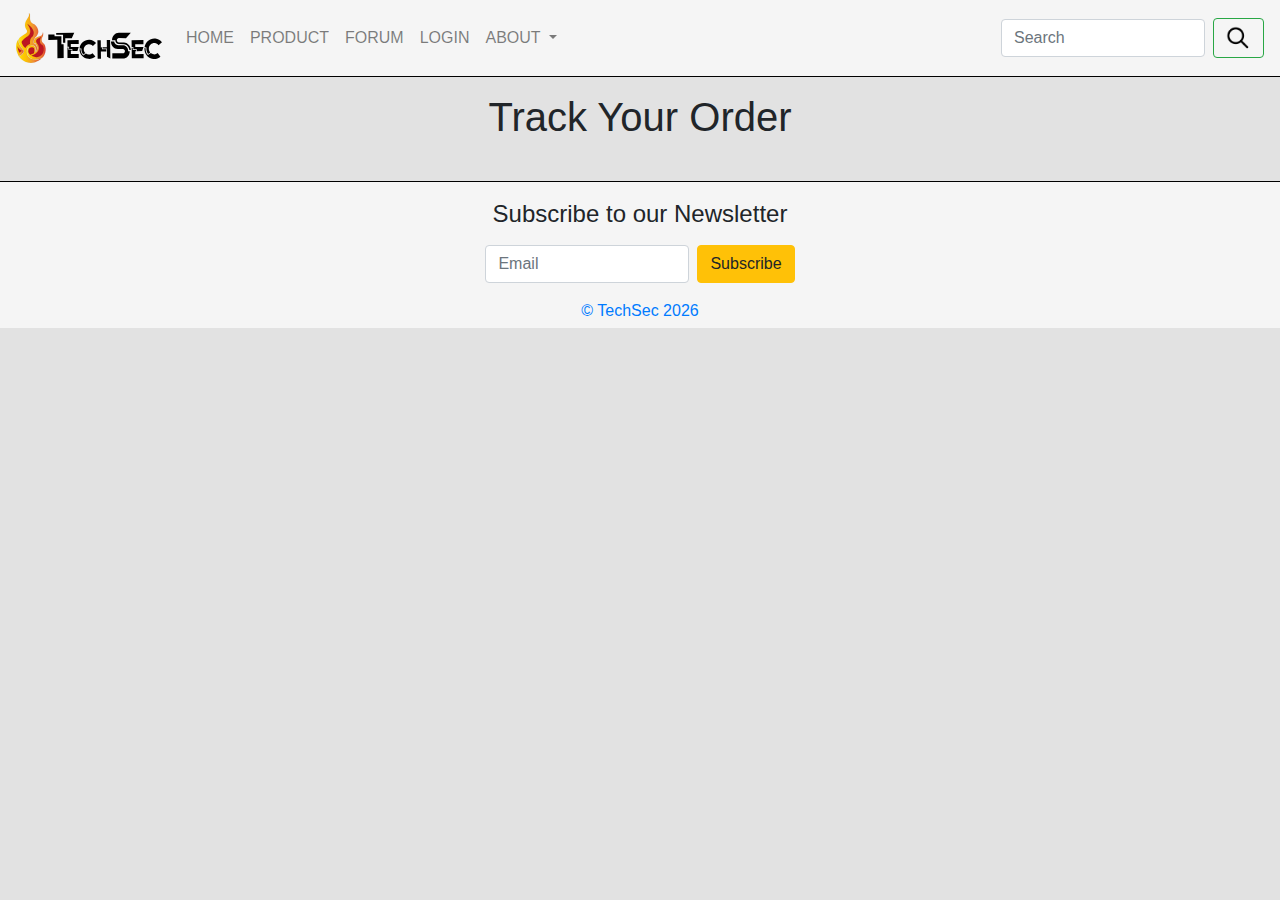
<file: TechSec-main/pages/tracking.html>
<!DOCTYPE html>
<html>
  <head>
    <title>TechSec - Tracking</title>
    <!-- shows in browser tab-->
    <meta charset="UTF-8" />
    <meta name="viewport" content="width=device-width, initial-scale=1" />
    <!-- external css links -->
    <link rel="stylesheet" href="../css/main.css" />
    <link
      rel="stylesheet"
      href="https://maxcdn.bootstrapcdn.com/bootstrap/4.0.0/css/bootstrap.min.css"
      integrity="sha384-Gn5384xqQ1aoWXA+058RXPxPg6fy4IWvTNh0E263XmFcJlSAwiGgFAW/dAiS6JXm"
      crossorigin="anonymous"
    />
    <link rel="shortcut icon" type="image/x-icon" href="../images/logo.ico" />

    <script
      src="https://code.jquery.com/jquery-3.2.1.slim.min.js"
      integrity="sha384-KJ3o2DKtIkvYIK3UENzmM7KCkRr/rE9/Qpg6aAZGJwFDMVNA/GpGFF93hXpG5KkN"
      crossorigin="anonymous"
    ></script>
    <script
      src="https://cdnjs.cloudflare.com/ajax/libs/popper.js/1.12.9/umd/popper.min.js"
      integrity="sha384-ApNbgh9B+Y1QKtv3Rn7W3mgPxhU9K/ScQsAP7hUibX39j7fakFPskvXusvfa0b4Q"
      crossorigin="anonymous"
    ></script>
    <script
      src="https://maxcdn.bootstrapcdn.com/bootstrap/4.0.0/js/bootstrap.min.js"
      integrity="sha384-JZR6Spejh4U02d8jOt6vLEHfe/JQGiRRSQQxSfFWpi1MquVdAyjUar5+76PVCmYl"
      crossorigin="anonymous"
    ></script>
    <script src="../js/main.js" type="text/javascript"></script>
  </head>

  <body id="top">
    <button onclick="topFunction()" id="myBtn" title="Go to top">
      <img class="UpArrow_style" src="../images/Up-Arrow.svg" width="30" />
    </button>

    <!-- Navbar (sit on top) -->

    <nav class="navbar navbar-expand-lg navbar-light">
      <button
        class="navbar-toggler"
        type="button"
        data-toggle="collapse"
        data-target="#navbarTogglerDemo03"
        aria-controls="navbarTogglerDemo03"
        aria-expanded="false"
        aria-label="Toggle navigation"
      >
        <span class="navbar-toggler-icon"></span>
      </button>

      <a class="navbar-brand" href="../index.html">
        <img
          loading="lazy"
          src="../images/logo.svg"
          alt=""
          height="50"
          class="d-inline-block logo"
        />
      </a>

      <div class="collapse navbar-collapse" id="navbarTogglerDemo03">
        <ul class="navbar-nav mr-auto text-center mt-2 mt-lg-0">
          <li class="nav-item">
            <a class="nav-link" href="../index.html">HOME</a>
          </li>

          <li class="nav-item">
            <a class="nav-link" href="../pages/product.html">PRODUCT</a>
          </li>

          <li class="nav-item">
            <a class="nav-link" href="../pages/forum.html">FORUM</a>
          </li>

          <li class="nav-item">
            <a class="nav-link" href="../pages/login.html">LOGIN</a>
          </li>

          <li class="nav-item dropdown">
            <a
              class="nav-link dropdown-toggle"
              href="#"
              id="navbarDropdown"
              role="button"
              data-toggle="dropdown"
              aria-haspopup="true"
              aria-expanded="false"
            >
              ABOUT
            </a>
            <div
              class="dropdown-menu text-center"
              aria-labelledby="navbarDropdown"
            >
              <a class="dropdown-item" href="../pages/about.html">About Us</a>
              <a class="dropdown-item" href="../pages/contact.html"
                >Contact Us</a
              >
              <a class="dropdown-item" href="../pages/faq.html">FAQ</a>
              <div class="dropdown-divider"></div>
              <a class="dropdown-item" href="../pages/pp.html"
                >Privacy Policy</a
              >
              <a class="dropdown-item" href="../pages/tos.html"
                >Terms of Service</a
              >
              <a class="dropdown-item active" href="../pages/tracking.html"
                >Tracking</a
              >
            </div>
          </li>
        </ul>
        <form class="form-inline my-2 my-lg-0 justify-content-center">
          <input
            class="form-control mr-sm-2"
            type="search"
            placeholder="Search"
            aria-label="Search"
          />
          <button class="btn btn-outline-success my-2 my-sm-0" type="submit">
            <img
              loading="lazy"
              src="../images/mag.png"
              alt=""
              width="25"
              height="25"
            />
          </button>
        </form>
      </div>
    </nav>

    <!-- Start body -->
    <h1 class="mt-3 mb-3 text-center">Track Your Order</h1>

    <div class="d-flex justify-content-center mb-4 overwiteafter">
      <div id="as-root"></div>
      <script>
        (function (e, t, n) {
          var r,
            i = e.getElementsByTagName(t)[0];
          if (e.getElementById(n)) return;
          r = e.createElement(t);
          r.id = n;
          r.src = "//button.aftership.com/all.js";
          i.parentNode.insertBefore(r, i);
        })(document, "script", "aftership-jssdk");
      </script>
      <div
        class="as-track-button"
        data-size="large"
        data-domain="track.aftership.com"
      ></div>
    </div>
  </body>
  <footer class="text-center">
    <h4 class="my-2">Subscribe to our Newsletter</h4>
    <form class="form-inline my-2 justify-content-center">
      <input
        class="form-control mr-sm-2"
        type="email"
        placeholder="Email"
        aria-label="Email"
      />
      <button class="btn btn-warning my-2 my-sm-2" type="submit">
        Subscribe
      </button>
    </form>
    <a href="https://www.techsec.cf/"
      >© TechSec <span id="copyrightFooter"></span
    ></a>
  </footer>
</html>
</file>
<file: TechSec-main/css/main.css>
/* main template features */
html,
.navbar,
.dropdown-menu {
  font-family: Helvetica !important;
}

.navbar {
  border-bottom: 1px solid #000;
  font-family: Helvetica !important;
  background-color: rgb(245, 245, 245);
}

body {
  font-family: Helvetica !important;
  background: rgba(207, 207, 207, 0.596) !important;
}

footer {
  border-top: 1px solid #000;
  padding: 5px;
  padding-top: 10px;
  font-family: Helvetica !important;
  background-color: rgb(245, 245, 245) !important;
}

.sjcon {
  padding: 5px;
}

.navbar ul li a:hover,
.navbar .active a,
.navbar a.active {
  color: #007bff !important;
}

.navbar a.dropdown-item,
.navbar div.dropdown-menu {
  background: rgb(245, 245, 245);
}

.navbar a.dropdown-item:hover,
.navbar .dropdown a.active {
  background: #007bff !important;
  color: rgb(245, 245, 245) !important;
}

.dropdown-divider {
  border-color: rgb(199, 199, 199) !important;
}

.logo:hover {
  filter: drop-shadow(0 0 0.5rem rgb(252, 59, 0));
}

.aftership-poweredBy {
  display: none;
}

/* back to top */
#myBtn {
  display: none; /* Hidden by default */
  position: fixed; /* Fixed/sticky position */
  bottom: 10px; /* Place the button at the bottom of the page */
  right: 5px; /* Place the button 30px from the right */
  z-index: 99; /* Make sure it does not overlap */
  border: none; /* Remove borders */
  outline: none; /* Remove outline */
  background: none;
  /* background: #CCC url("../images/Up-Arrow2.png") no-repeat center 43%; */
  /* color: white; /* Text color */
  cursor: pointer; /* Add a mouse pointer on hover */
  /* padding: 15px; /* Some padding */
  /* border-radius: 10px; /* Rounded corners */
  /* font-size: 28px; /* Increase font size */
}

#myBtn:hover {
  filter: saturate(200%) drop-shadow(2px 2px 5px rgb(0, 0, 0, 0.5));
}
/* End back to top */
</file>
